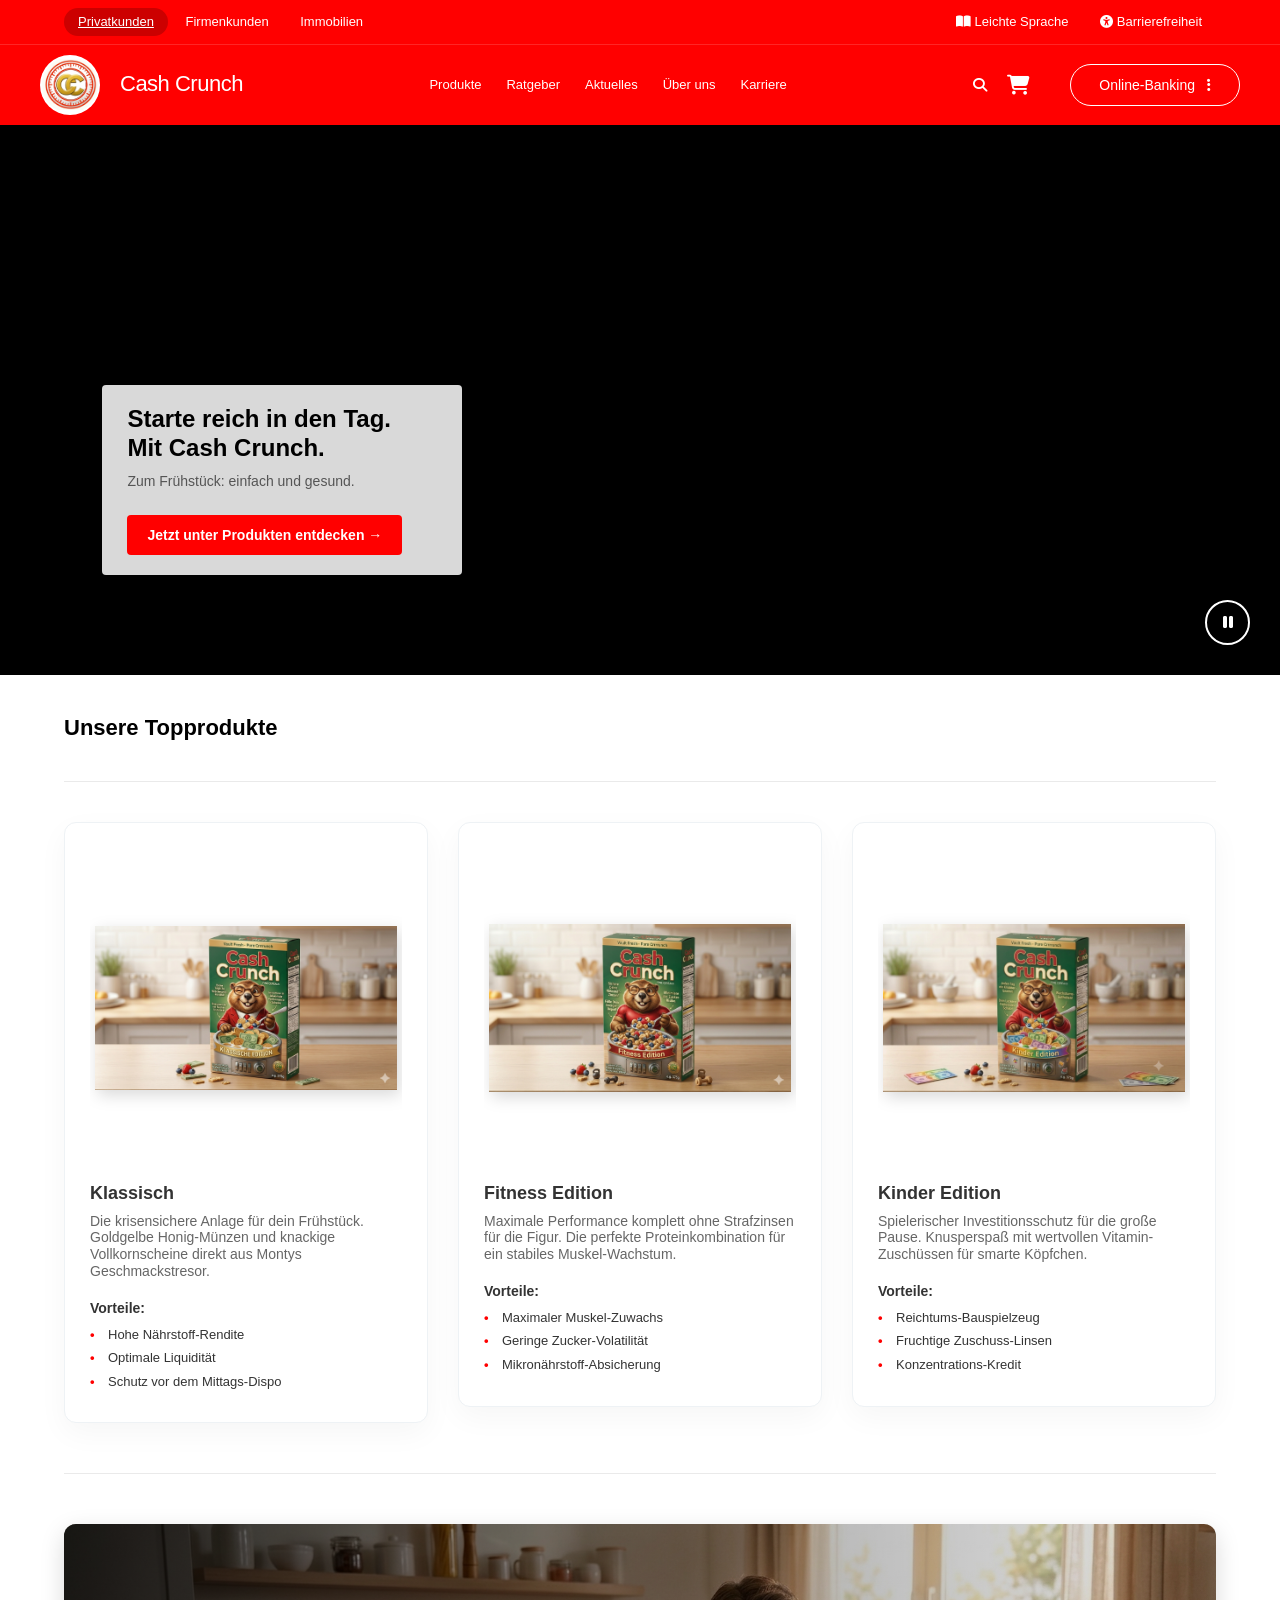
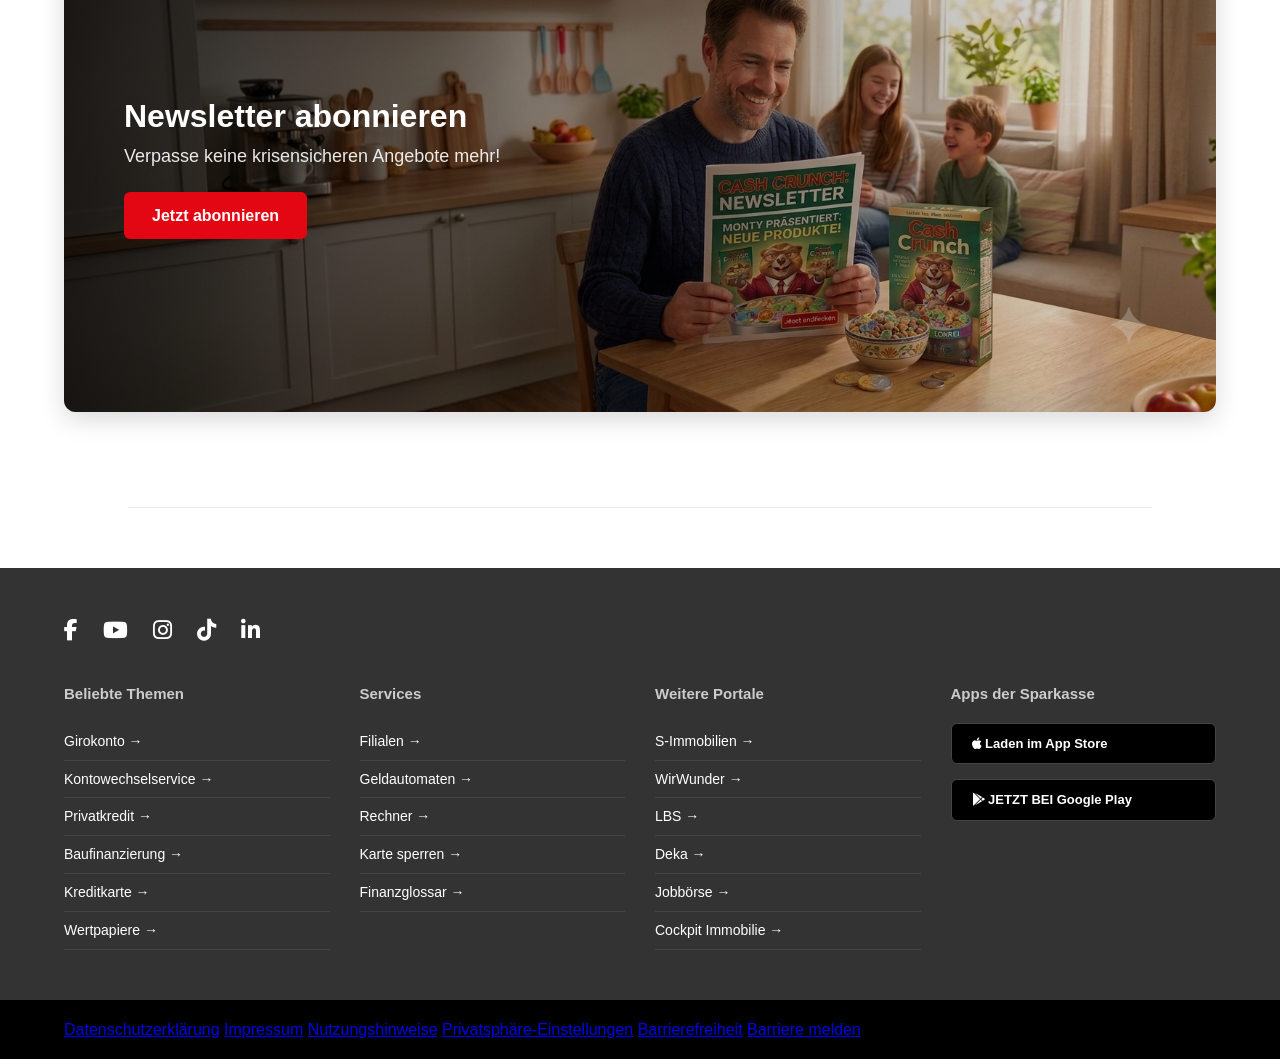
<file: index.html>
<!DOCTYPE html>
<html lang="de">
<head>
    <meta charset="UTF-8">
    <meta name="viewport" content="width=device-width, initial-scale=1.0">
    <title>Sparkasse - Cash Crunch</title>
    <link rel="stylesheet" href="style.css?v=1.2">
    <link rel="stylesheet" href="https://cdnjs.cloudflare.com/ajax/libs/font-awesome/6.4.0/css/all.min.css">
</head>
<body>

    <header class="main-header">
        <div class="header-top">
            <div class="top-left">
                <a href="#" class="active-pill">Privatkunden</a>
                <a href="#">Firmenkunden</a>
                <a href="#">Immobilien</a>
            </div>
            <div class="top-right">
                <a href="#"><i class="fa-solid fa-book-open"></i> Leichte Sprache</a>
                <a href="#"><i class="fa-solid fa-universal-access"></i> Barrierefreiheit</a>
            </div>
        </div>
        
        <div class="header-bottom">
            <a href="index.html" class="logo-wrapper">
                <img src="Bilder/logo.png" alt="Cash Crunch Logo" class="logo-img">
                <span class="brand-name">Cash Crunch</span>
            </a>
        
            <nav class="main-nav">
                <a href="#">Produkte</a>
                <a href="#">Ratgeber</a>
                <a href="#">Aktuelles</a>
                <a href="#">Über uns</a>
                <a href="#">Karriere</a>
            </nav>
            
            <div class="header-actions">
                <button class="search-btn"><i class="fa-solid fa-magnifying-glass"></i></button>
                
                <a href="#" class="cart-btn-header" aria-label="Warenkorb">
                    <i class="fa-solid fa-cart-shopping"></i>
                    <span class="cart-badge" id="cart-badge" style="display: none;">0</span>
                </a>
            
                <button class="banking-btn-rounded">
                    Online-Banking <i class="fa-solid fa-ellipsis-vertical"></i>
                </button>

                <button class="burger-menu-btn" id="burgerMenuBtn" aria-label="Menü öffnen">
                    <span></span>
                    <span></span>
                    <span></span>
                </button>
            </div>
        </div>

        <div class="mobile-menu-overlay" id="mobileMenuOverlay">
            <nav class="mobile-nav-links">
                <a href="#" class="active-pill">Privatkunden</a>
                <a href="#">Firmenkunden</a>
                <a href="#">Immobilien</a>
                
                <hr class="mobile-menu-divider" style="border: none; border-top: 1px solid rgba(255, 255, 255, 0.2); margin: 15px 0; width: 100%;">
                
                <a href="#">Produkte</a>
                <a href="#">Ratgeber</a>
                <a href="#">Aktuelles</a>
                <a href="#">Über uns</a>
                <a href="#">Karriere</a>
                
                <button class="banking-btn-mobile">Online-Banking</button>
            </nav>
        </div>
    </header>

    <section class="video-hero-teaser">
        <video autoplay muted loop playsinline id="hero-video">
            <source src="Bilder/Startseite.mp4" type="video/mp4">
            Ihr Browser unterstützt das Video-Tag nicht.
        </video>

        <div class="hero-card" style="position: relative; z-index: 2;">
            <h1>Starte reich in den Tag. <br>Mit Cash Crunch.</h1>
            <p>Zum Frühstück: einfach und gesund.</p>
            <button class="btn-red" id="hero-btn">Jetzt unter Produkten entdecken &rarr;</button>
        </div>

        <button class="video-control-btn" id="video-toggle-btn" aria-label="Video pausieren">
            <i class="fa-solid fa-pause"></i>
        </button>
    </section>

    <main class="content-container">
        <h2>Unsere Topprodukte</h2>

        <hr class="section-divider2">

        <div class="products-grid">
            <a href="produkt-klassisch.html" class="product-link">
                <div class="product-card">
                    <div class="product-image-placeholder">
                        <img src="Bilder/Verpackung-Klassisch.png" alt="Cash Crunch Klassisch" class="product-grid-img">
                    </div>
                    <h3>Klassisch</h3>
                    <p class="description">
                        Die krisensichere Anlage für dein Frühstück. Goldgelbe Honig-Münzen und knackige Vollkornscheine direkt aus Montys Geschmackstresor.
                    </p>
                    <h4>Vorteile:</h4>
                    <ul>
                        <li>Hohe Nährstoff-Rendite</li>
                        <li>Optimale Liquidität</li>
                        <li>Schutz vor dem Mittags-Dispo</li>
                    </ul>
                </div>
            </a>
        
            <a href="produkt-sport.html" class="product-link">
                <div class="product-card">
                    <div class="product-image-placeholder">
                        <img src="Bilder/Verpackung-Sport.png" alt="Cash Crunch Sport Edition" class="product-grid-img">
                    </div>
                    <h3>Fitness Edition</h3>
                    <p class="description">
                        Maximale Performance komplett ohne Strafzinsen für die Figur. Die perfekte Proteinkombination für ein stabiles Muskel-Wachstum.
                    </p>
                    <h4>Vorteile:</h4>
                    <ul>
                        <li>Maximaler Muskel-Zuwachs</li>
                        <li>Geringe Zucker-Volatilität</li>
                        <li>Mikronährstoff-Absicherung</li>
                    </ul>
                </div>
            </a>
        
            <a href="produkt-kinder.html" class="product-link">
                <div class="product-card">
                    <div class="product-image-placeholder">
                        <img src="Bilder/Verpackung-Kinder.png" alt="Cash Crunch Kinder Edition" class="product-grid-img">
                    </div>
                    <h3>Kinder Edition</h3>
                    <p class="description">
                        Spielerischer Investitionsschutz für die große Pause. Knusperspaß mit wertvollen Vitamin-Zuschüssen für smarte Köpfchen.
                    </p>
                    <h4>Vorteile:</h4>
                    <ul>
                        <li>Reichtums-Bauspielzeug</li>
                        <li>Fruchtige Zuschuss-Linsen</li>
                        <li>Konzentrations-Kredit</li>
                    </ul>
                </div>
            </a>
        </div>

        <hr class="section-divider">

        <section class="newsletter-hero">
            <img src="Bilder/Newsletter.png" alt="Cash Crunch Newsletter" class="newsletter-hero-img">
            
            <div class="newsletter-hero-content">
                <h2>Newsletter abonnieren</h2>
                <p>Verpasse keine krisensicheren Angebote mehr!</p>
                <a href="#" class="btn-subscribe">Jetzt abonnieren</a>
            </div>
        </section>
    </main>

    <hr class="section-divider1">

    <footer class="main-footer">
        <div class="footer-content">
            <div class="social-icons">
                <a href="#"><i class="fa-brands fa-facebook-f"></i></a>
                <a href="#"><i class="fa-brands fa-youtube"></i></a>
                <a href="#"><i class="fa-brands fa-instagram"></i></a>
                <a href="#"><i class="fa-brands fa-tiktok"></i></a>
                <a href="#"><i class="fa-brands fa-linkedin-in"></i></a>
            </div>

            <div class="footer-links-grid">
                <div class="footer-col">
                    <h4>Beliebte Themen</h4>
                    <ul>
                        <li><a href="#">Girokonto &rarr;</a></li>
                        <li><a href="#">Kontowechselservice &rarr;</a></li>
                        <li><a href="#">Privatkredit &rarr;</a></li>
                        <li><a href="#">Baufinanzierung &rarr;</a></li>
                        <li><a href="#">Kreditkarte &rarr;</a></li>
                        <li><a href="#">Wertpapiere &rarr;</a></li>
                    </ul>
                </div>
                <div class="footer-col">
                    <h4>Services</h4>
                    <ul>
                        <li><a href="#">Filialen &rarr;</a></li>
                        <li><a href="#">Geldautomaten &rarr;</a></li>
                        <li><a href="#">Rechner &rarr;</a></li>
                        <li><a href="#">Karte sperren &rarr;</a></li>
                        <li><a href="#">Finanzglossar &rarr;</a></li>
                    </ul>
                </div>
                <div class="footer-col">
                    <h4>Weitere Portale</h4>
                    <ul>
                        <li><a href="#">S-Immobilien &rarr;</a></li>
                        <li><a href="#">WirWunder &rarr;</a></li>
                        <li><a href="#">LBS &rarr;</a></li>
                        <li><a href="#">Deka &rarr;</a></li>
                        <li><a href="#">Jobbörse &rarr;</a></li>
                        <li><a href="#">Cockpit Immobilie &rarr;</a></li>
                    </ul>
                </div>
                <div class="footer-col">
                    <h4>Apps der Sparkasse</h4>
                    <div class="app-buttons">
                        <a href="#" class="app-btn"><i class="fa-brands fa-apple"></i> Laden im App Store</a>
                        <a href="#" class="app-btn"><i class="fa-brands fa-google-play"></i> JETZT BEI Google Play</a>
                    </div>
                </div>
            </div>
        </div>

        <div class="footer-bottom">
            <a href="#">Datenschutzerklärung</a>
            <a href="#">Impressum</a>
            <a href="#">Nutzungshinweise</a>
            <a href="#">Privatsphäre-Einstellungen</a>
            <a href="#">Barrierefreiheit</a>
            <a href="#">Barriere melden</a>
        </div>
    </footer>

    <script src="script.js"></script>
</body>
</html>
</file>
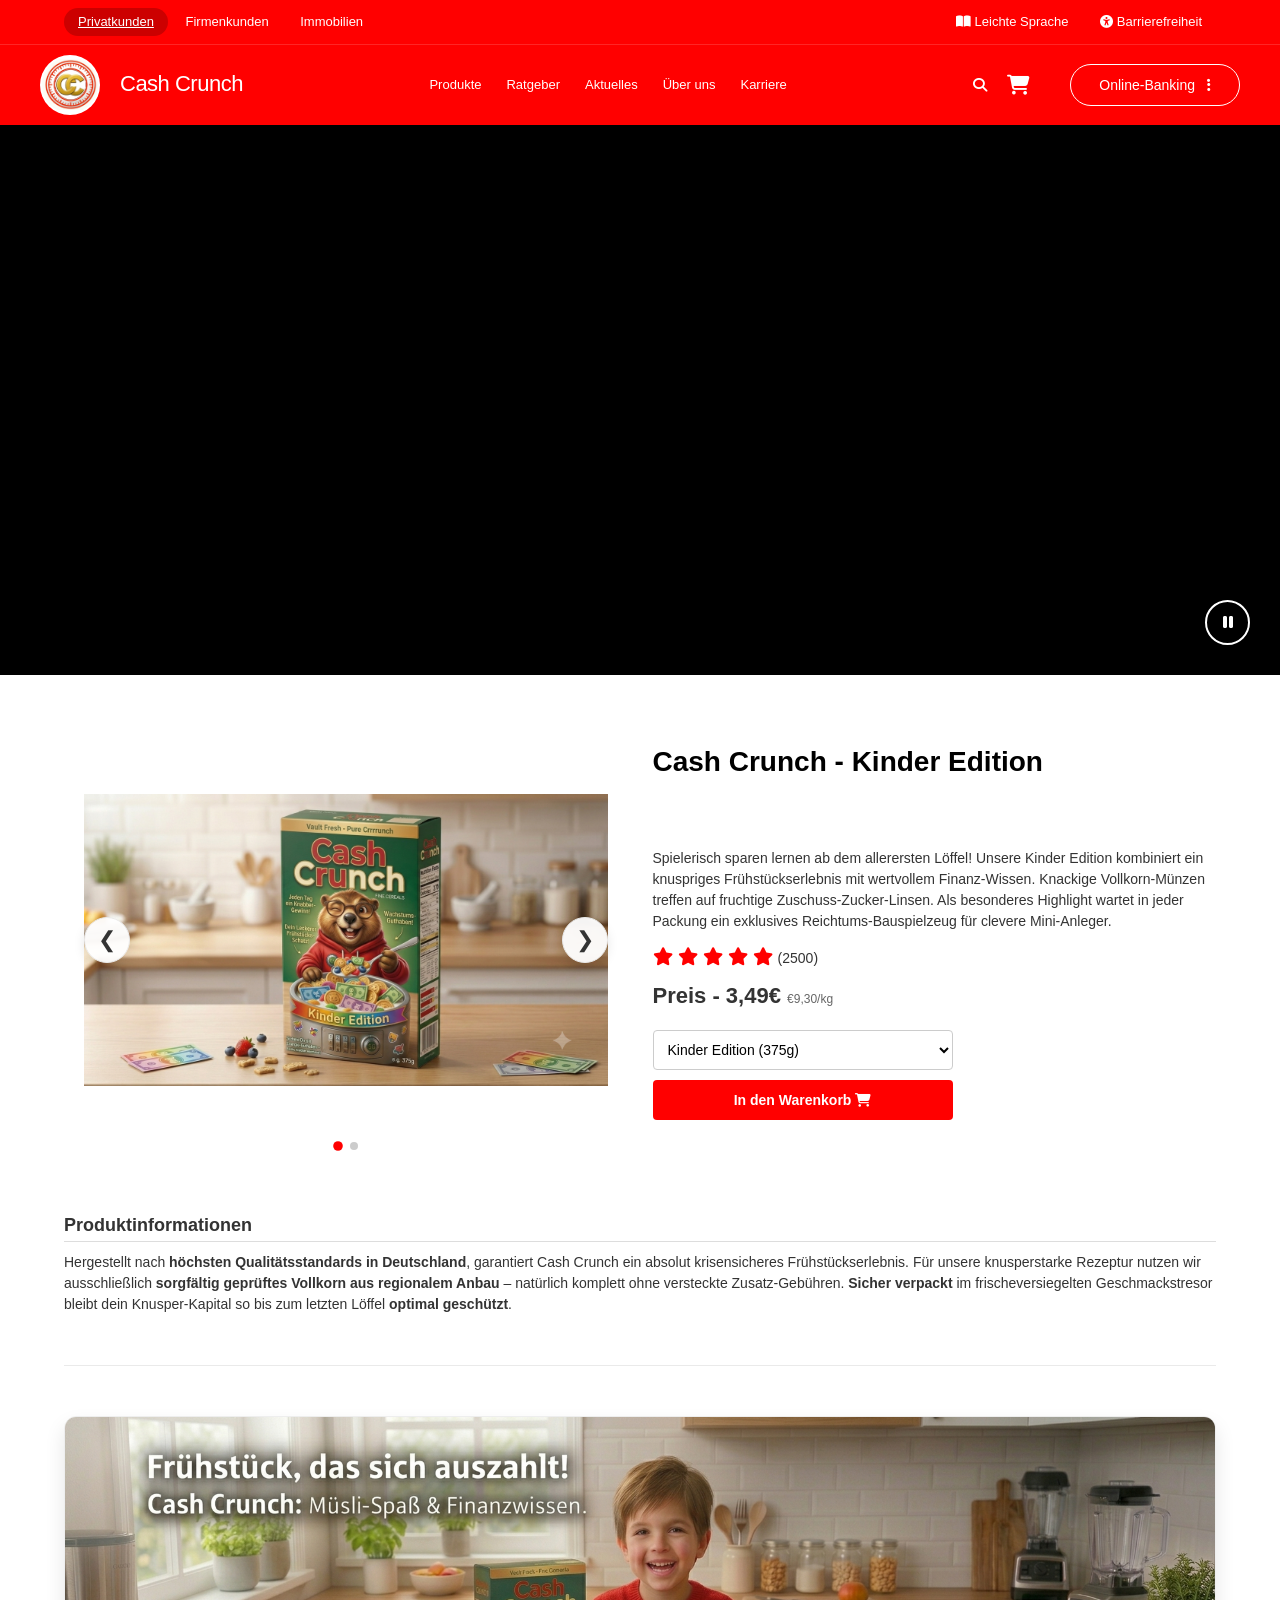
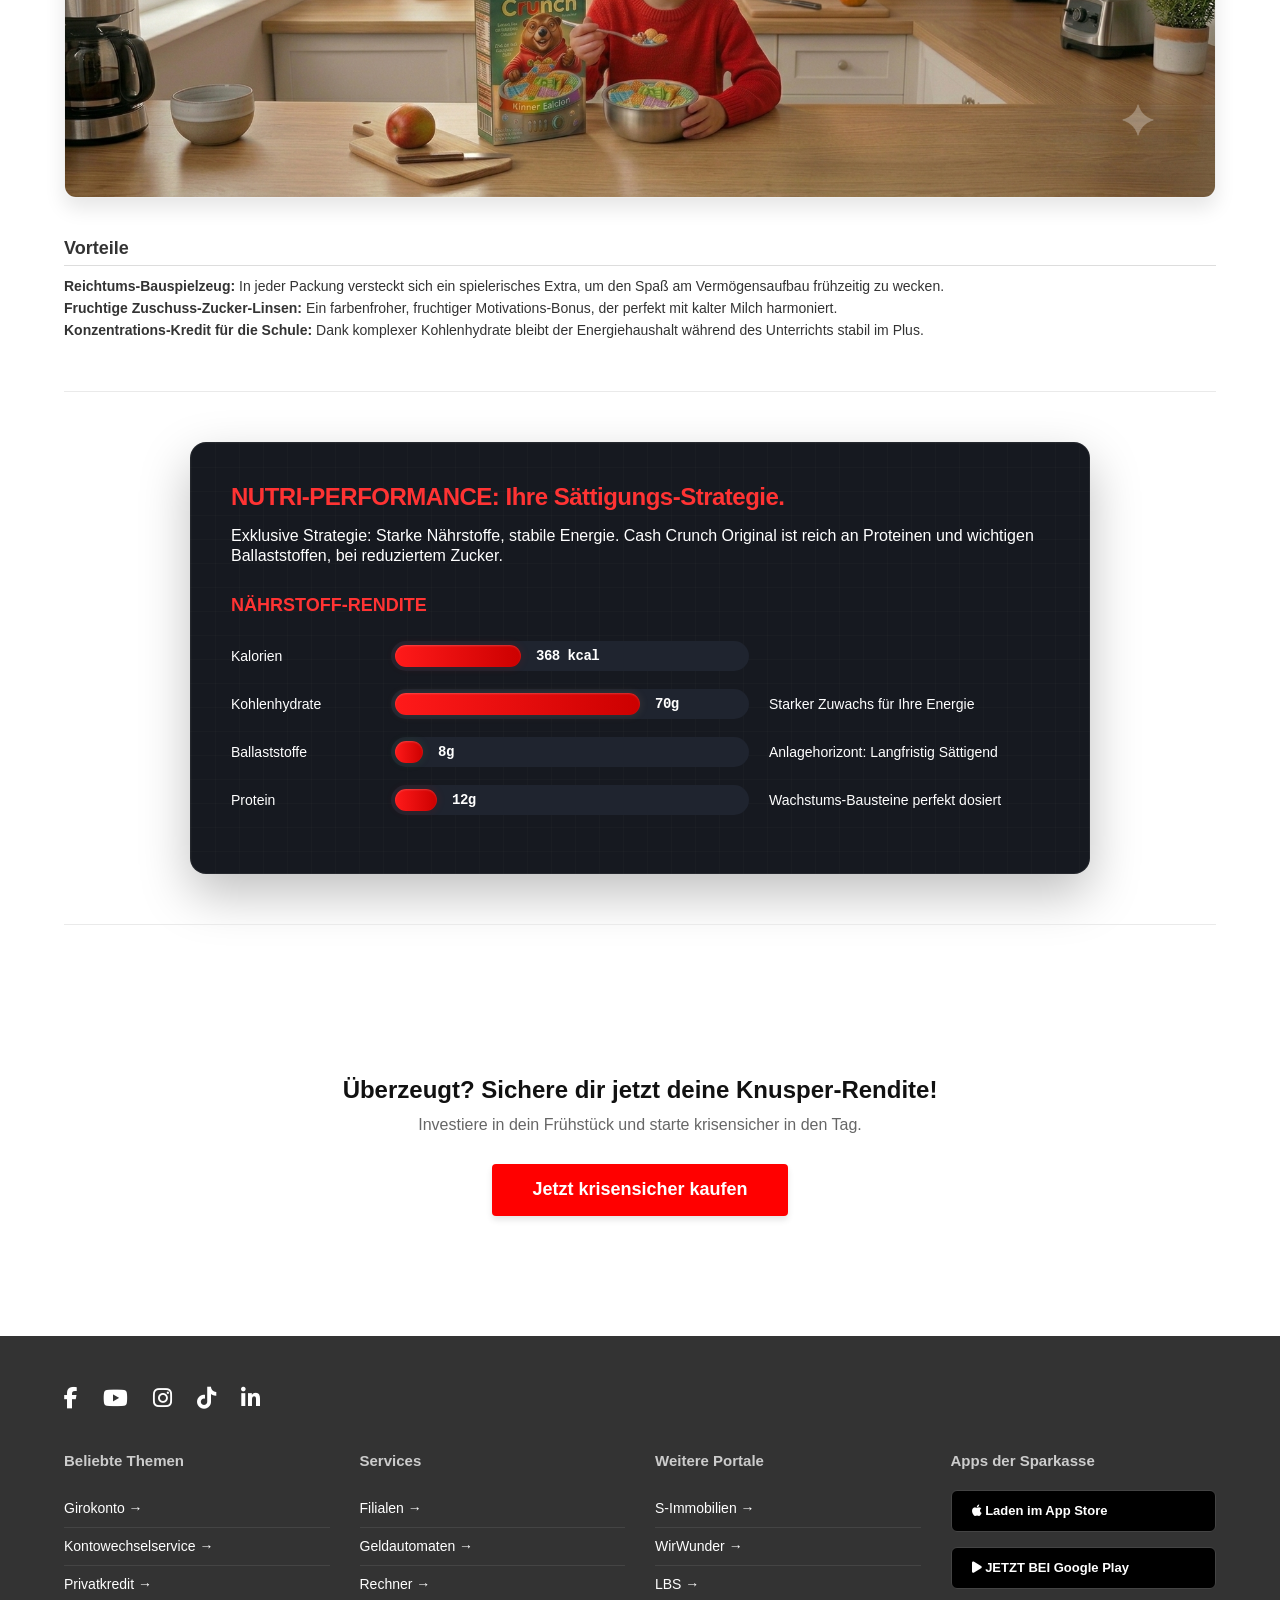
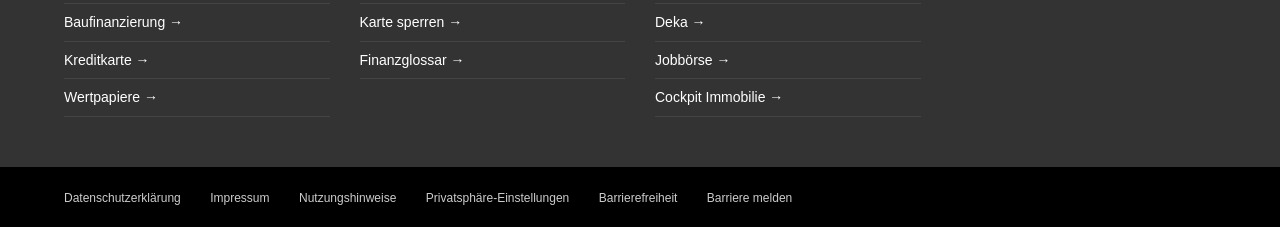
<file: produkt-kinder.html>
<!DOCTYPE html>
<html lang="de">
<head>
    <meta charset="UTF-8">
    <meta name="viewport" content="width=device-width, initial-scale=1.0">
    <title>Cash Crunch - Kinder Edition</title>
    <link class="placeholder" rel="stylesheet" href="style.css?v=1.2">
    <link class="placeholder" rel="stylesheet" href="https://cdnjs.cloudflare.com/ajax/libs/font-awesome/6.4.0/css/all.min.css">
</head>
<body>

    <header class="main-header">
        <div class="header-top">
            <div class="top-left">
                <a href="#" class="active-pill">Privatkunden</a>
                <a href="#">Firmenkunden</a>
                <a href="#">Immobilien</a>
            </div>
            <div class="top-right">
                <a href="#"><i class="fa-solid fa-book-open"></i> Leichte Sprache</a>
                <a href="#"><i class="fa-solid fa-universal-access"></i> Barrierefreiheit</a>
            </div>
        </div>
        
        <div class="header-bottom">
            <a href="index.html" class="logo-wrapper">
                <img src="Bilder/logo.png" alt="Cash Crunch Logo" class="logo-img">
                <span class="brand-name">Cash Crunch</span>
            </a>
        
            <nav class="main-nav">
                <a href="#">Produkte</a>
                <a href="#">Ratgeber</a>
                <a href="#">Aktuelles</a>
                <a href="#">Über uns</a>
                <a href="#">Karriere</a>
            </nav>
            
            <div class="header-actions">
                <button class="search-btn"><i class="fa-solid fa-magnifying-glass"></i></button>
                
                <a href="#" class="cart-btn-header" aria-label="Warenkorb">
                    <i class="fa-solid fa-cart-shopping"></i>
                    <span class="cart-badge" id="cart-badge" style="display: none;">0</span>
                </a>
            
                <button class="banking-btn-rounded">
                    <span>Online-Banking</span> <i class="fa-solid fa-ellipsis-vertical"></i>
                </button>

                <button class="burger-menu-btn" id="burgerMenuBtn" aria-label="Menü öffnen">
                    <span></span>
                    <span></span>
                    <span></span>
                </button>
            </div>
        </div>

        <div class="mobile-menu-overlay" id="mobileMenuOverlay">
            <nav class="mobile-nav-links">
                <a href="#" class="active-pill">Privatkunden</a>
                <a href="#">Firmenkunden</a>
                <a href="#">Immobilien</a>
                
                <hr class="mobile-menu-divider" style="border: none; border-top: 1px solid rgba(255, 255, 255, 0.2); margin: 15px 0; width: 100%;">
                
                <a href="#">Produkte</a>
                <a href="#">Ratgeber</a>
                <a href="#">Aktuelles</a>
                <a href="#">Über uns</a>
                <a href="#">Karriere</a>
                
                <button class="banking-btn-mobile">Online-Banking</button>
            </nav>
        </div>
    </header>

    <section class="video-hero-teaser">
        <video autoplay muted loop playsinline id="hero-video">
            <source src="Bilder/Kinder.mp4" type="video/mp4">
            Ihr Browser unterstützt das Video-Tag nicht.
        </video>
        
        <button class="video-control-btn" id="video-toggle-btn" aria-label="Video pausieren">
            <i class="fa-solid fa-pause"></i>
        </button>
    </section>

    <main class="content-container">
      
        <section class="product-main-info" style="margin-top: 20px;" id="product-selector">
            
            <h1 class="product-main-title">Cash Crunch - Kinder Edition</h1>

            <div class="detail-image-box">
                <button class="carousel-btn prev-btn" aria-label="Vorheriges Bild">&#10094;</button>
                <button class="carousel-btn next-btn" aria-label="Nächstes Bild">&#10095;</button>
                
                <div class="carousel-slides">
                    <img src="Bilder/Verpackung-Kinder.png" class="carousel-slide active" alt="Cash Crunch Produktansicht 1">
                    <img src="Bilder/Gebrauch-Kinder.png" class="carousel-slide" alt="Cash Crunch Nährwerte Ansicht 2">
                </div>
                
                <div class="carousel-dots">
                    <span class="dot active"></span>
                    <span class="dot"></span>
                </div>
            </div>

            <div class="purchase-box">
                <p class="product-description">
                    Spielerisch sparen lernen ab dem allerersten Löffel! Unsere Kinder Edition kombiniert ein knuspriges Frühstückserlebnis mit wertvollem Finanz-Wissen. Knackige Vollkorn-Münzen treffen auf fruchtige Zuschuss-Zucker-Linsen. Als besonderes Highlight wartet in jeder Packung ein exklusives Reichtums-Bauspielzeug für clevere Mini-Anleger.
                </p>
                
                <div class="stars">
                    <i class="fa-solid fa-star"></i>
                    <i class="fa-solid fa-star"></i>
                    <i class="fa-solid fa-star"></i>
                    <i class="fa-solid fa-star"></i>
                    <i class="fa-solid fa-star"></i>
                    <span style="color:#333; font-size:14px;">(2500)</span>
                </div>

                <div class="price">
                    Preis - 3,49€ <span class="price-sub">€9,30/kg</span>
                </div>

                <div class="buy-actions">
                    <select class="dropdown-select" onchange="window.location.href=this.value;">
                        <option value="produkt-klassisch.html">Klassisch (375g)</option>
                        <option value="produkt-sport.html">Fitness Edition (375g)</option>
                        <option value="produkt-kinder.html" selected>Kinder Edition (375g)</option>
                    </select>
                    <button class="btn-red" id="cart-btn">In den Warenkorb <i class="fa-solid fa-cart-shopping"></i></button>
                </div>
            </div>
        </section>

        <section class="info-text-section">
            <h3>Produktinformationen</h3>
            <p>
                Hergestellt nach <strong>höchsten Qualitätsstandards in Deutschland</strong>, garantiert Cash Crunch ein absolut krisensicheres Frühstückserlebnis. Für unsere knusperstarke Rezeptur nutzen wir ausschließlich <strong>sorgfältig geprüftes Vollkorn aus regionalem Anbau</strong> – natürlich komplett ohne versteckte Zusatz-Gebühren. <strong>Sicher verpackt</strong> im frischeversiegelten Geschmackstresor bleibt dein Knusper-Kapital so bis zum letzten Löffel <strong>optimal geschützt</strong>.
            </p>

            <hr class="section-divider-full">

            <img src="Bilder/Werbung-Kinder.png" alt="Kinder Edition Werbung" class="product-middle-image desktop-only-img">

            <img src="Bilder/Werbung-Kinder-mobile.png" alt="Kinder Edition Werbung mobile" class="product-middle-image mobile-only-img">

            <h3>Vorteile</h3>
            <p><strong>Reichtums-Bauspielzeug:</strong> In jeder Packung versteckt sich ein spielerisches Extra, um den Spaß am Vermögensaufbau frühzeitig zu wecken.</p>
            <p><strong>Fruchtige Zuschuss-Zucker-Linsen:</strong> Ein farbenfroher, fruchtiger Motivations-Bonus, der perfekt mit kalter Milch harmoniert.</p>
            <p><strong>Konzentrations-Kredit für die Schule:</strong> Dank komplexer Kohlenhydrate bleibt der Energiehaushalt während des Unterrichts stabil im Plus.</p>
        </section>

        <hr class="section-divider-full">

        <div class="nutri-performance-container">
            <h2>NUTRI-PERFORMANCE: Ihre Sättigungs-Strategie.</h2>
            <p class="intro-text">
                Exklusive Strategie: Starke Nährstoffe, stabile Energie. Cash Crunch Original ist reich an Proteinen und wichtigen Ballaststoffen, bei reduziertem Zucker.
            </p>
        
            <h3>NÄHRSTOFF-RENDITE</h3>
        
            <div class="chart-row">
                <span class="label">Kalorien</span>
                <div class="bar-wrapper">
                    <div class="bar" style="width: 36%; background-color: #d32f2f;"></div>
                    <span class="percent">368 kcal</span>
                </div>
                <span class="horizon"></span>
            </div>
        
            <div class="chart-row">
                <span class="label">Kohlenhydrate</span>
                <div class="bar-wrapper">
                    <div class="bar" style="width: 70%; background-color: #d32f2f;"></div>
                    <span class="percent">70g</span>
                </div>
                <span class="horizon">Starker Zuwachs für Ihre Energie</span>
            </div>
        
            <div class="chart-row">
                <span class="label">Ballaststoffe</span>
                <div class="bar-wrapper">
                    <div class="bar" style="width: 8%; background-color: #c09d57;"></div>
                    <span class="percent">8g</span>
                </div>
                <span class="horizon">Anlagehorizont: Langfristig Sättigend</span>
            </div>
        
            <div class="chart-row">
                <span class="label">Protein</span>
                <div class="bar-wrapper">
                    <div class="bar" style="width: 12%; background-color: #d32f2f;"></div>
                    <span class="percent">12g</span>
                </div>
                <span class="horizon">Wachstums-Bausteine perfekt dosiert</span>
            </div>
        </div>

        <hr class="section-divider-full">

    </main>

    <div class="final-cta-section">
        <h2>Überzeugt? Sichere dir jetzt deine Knusper-Rendite!</h2>
        <p>Investiere in dein Frühstück und starte krisensicher in den Tag.</p>
        <a href="#product-selector" class="cta-buy-button">Jetzt krisensicher kaufen</a>
    </div>

    <footer class="main-footer">
        <div class="footer-content">
            <div class="social-icons">
                <a href="#"><i class="fa-brands fa-facebook-f"></i></a>
                <a href="#"><i class="fa-brands fa-youtube"></i></a>
                <a href="#"><i class="fa-brands fa-instagram"></i></a>
                <a href="#"><i class="fa-brands fa-tiktok"></i></a>
                <a href="#"><i class="fa-brands fa-linkedin-in"></i></a>
            </div>

            <div class="footer-links-grid">
                <div class="footer-col">
                    <h4>Beliebte Themen</h4>
                    <ul>
                        <li><a href="#">Girokonto &rarr;</a></li>
                        <li><a href="#">Kontowechselservice &rarr;</a></li>
                        <li><a href="#">Privatkredit &rarr;</a></li>
                        <li><a href="#">Baufinanzierung &rarr;</a></li>
                        <li><a href="#">Kreditkarte &rarr;</a></li>
                        <li><a href="#">Wertpapiere &rarr;</a></li>
                    </ul>
                </div>

                <div class="footer-col">
                    <h4>Services</h4>
                    <ul>
                        <li><a href="#">Filialen &rarr;</a></li>
                        <li><a href="#">Geldautomaten &rarr;</a></li>
                        <li><a href="#">Rechner &rarr;</a></li>
                        <li><a href="#">Karte sperren &rarr;</a></li>
                        <li><a href="#">Finanzglossar &rarr;</a></li>
                    </ul>
                </div>

                <div class="footer-col">
                    <h4>Weitere Portale</h4>
                    <ul>
                        <li><a href="#">S-Immobilien &rarr;</a></li>
                        <li><a href="#">WirWunder &rarr;</a></li>
                        <li><a href="#">LBS &rarr;</a></li>
                        <li><a href="#">Deka &rarr;</a></li>
                        <li><a href="#">Jobbörse &rarr;</a></li>
                        <li><a href="#">Cockpit Immobilie &rarr;</a></li>
                    </ul>
                </div>

                <div class="footer-col">
                    <h4>Apps der Sparkasse</h4>
                    <div class="app-buttons">
                        <a href="#" class="app-btn">
                            <i class="fa-brands fa-apple"></i>
                            <span>Laden im App Store</span>
                        </a>
                        <a href="#" class="app-btn">
                            <i class="fa-solid fa-play"></i>
                            <span>JETZT BEI Google Play</span>
                        </a>
                    </div>
                </div>
            </div>
        </div>

        <div class="footer-bottom">
            <div class="footer-bottom-links">
                <a href="#">Datenschutzerklärung</a>
                <a href="#">Impressum</a>
                <a href="#">Nutzungshinweise</a>
                <a href="#">Privatsphäre-Einstellungen</a>
                <a href="#">Barrierefreiheit</a>
                <a href="#">Barriere melden</a>
            </div>
        </div>
    </footer>

    <script src="script.js"></script>
</body>
</html>
</file>
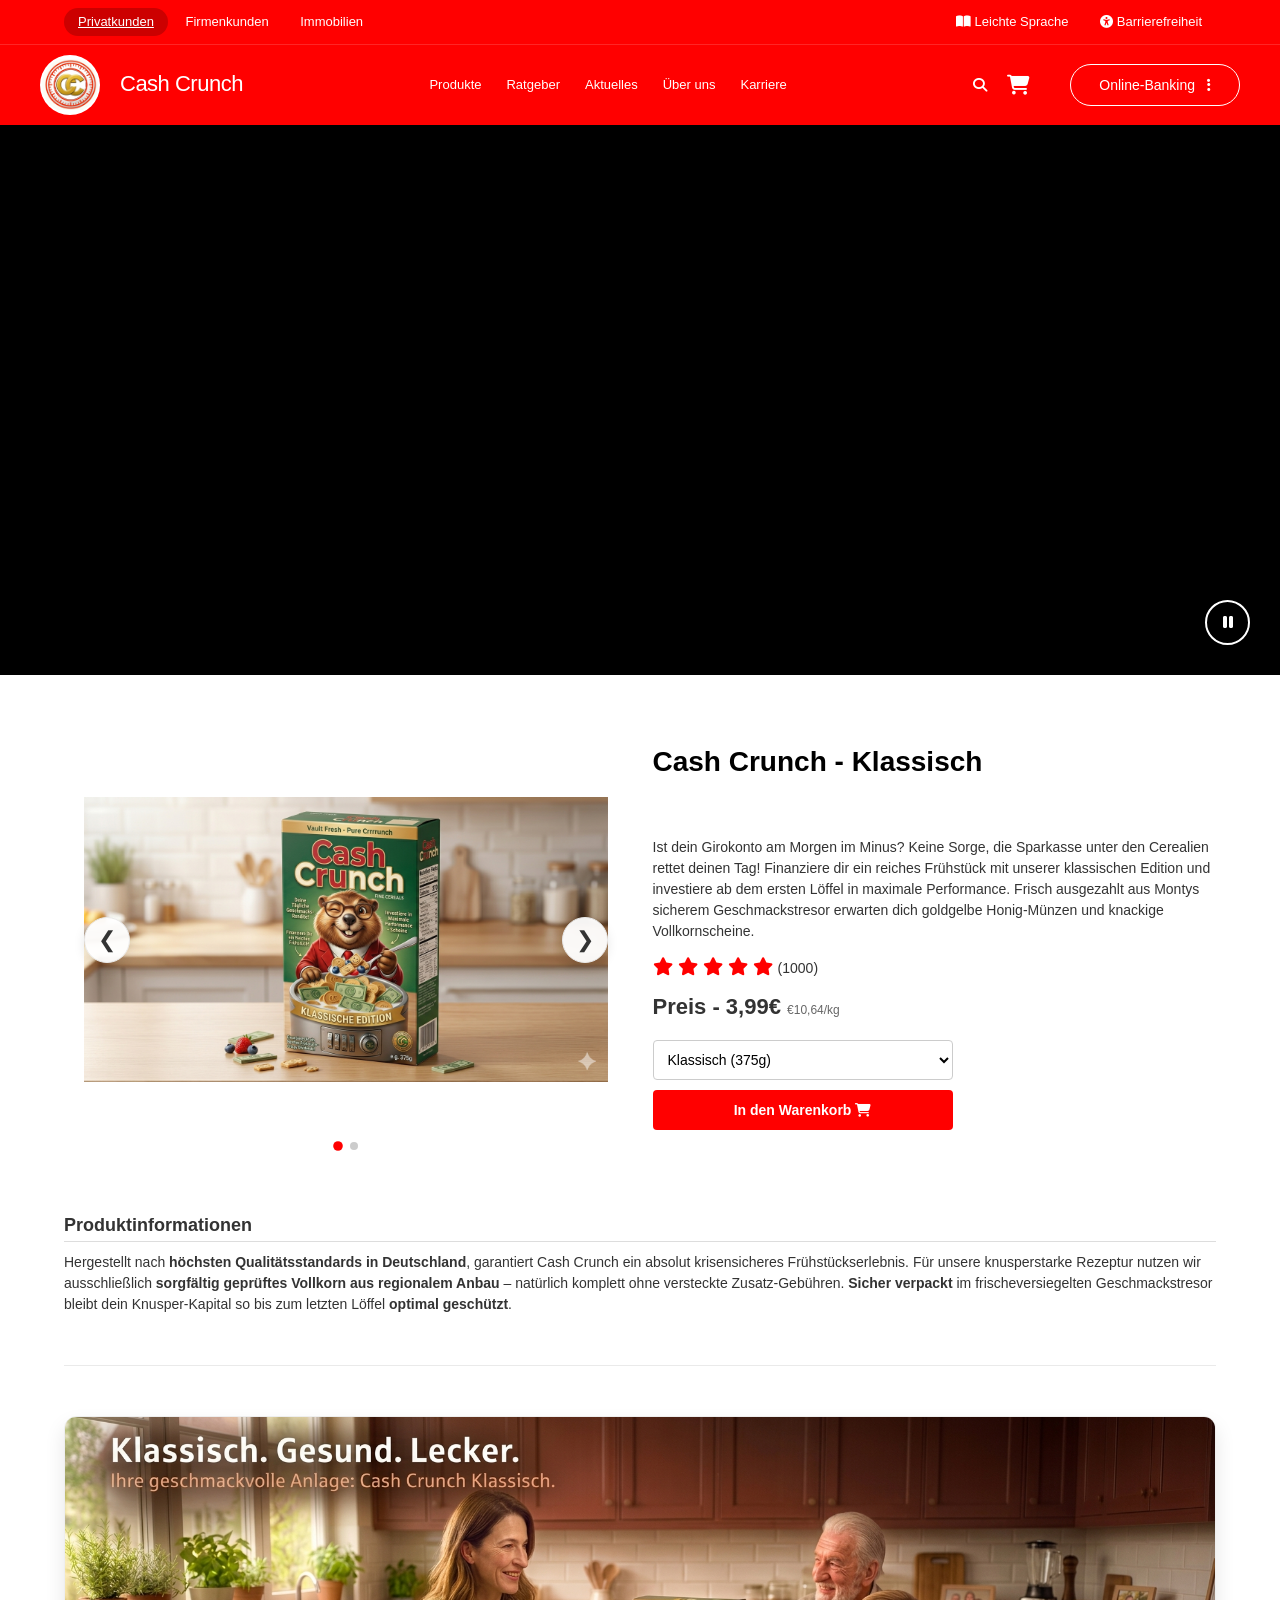
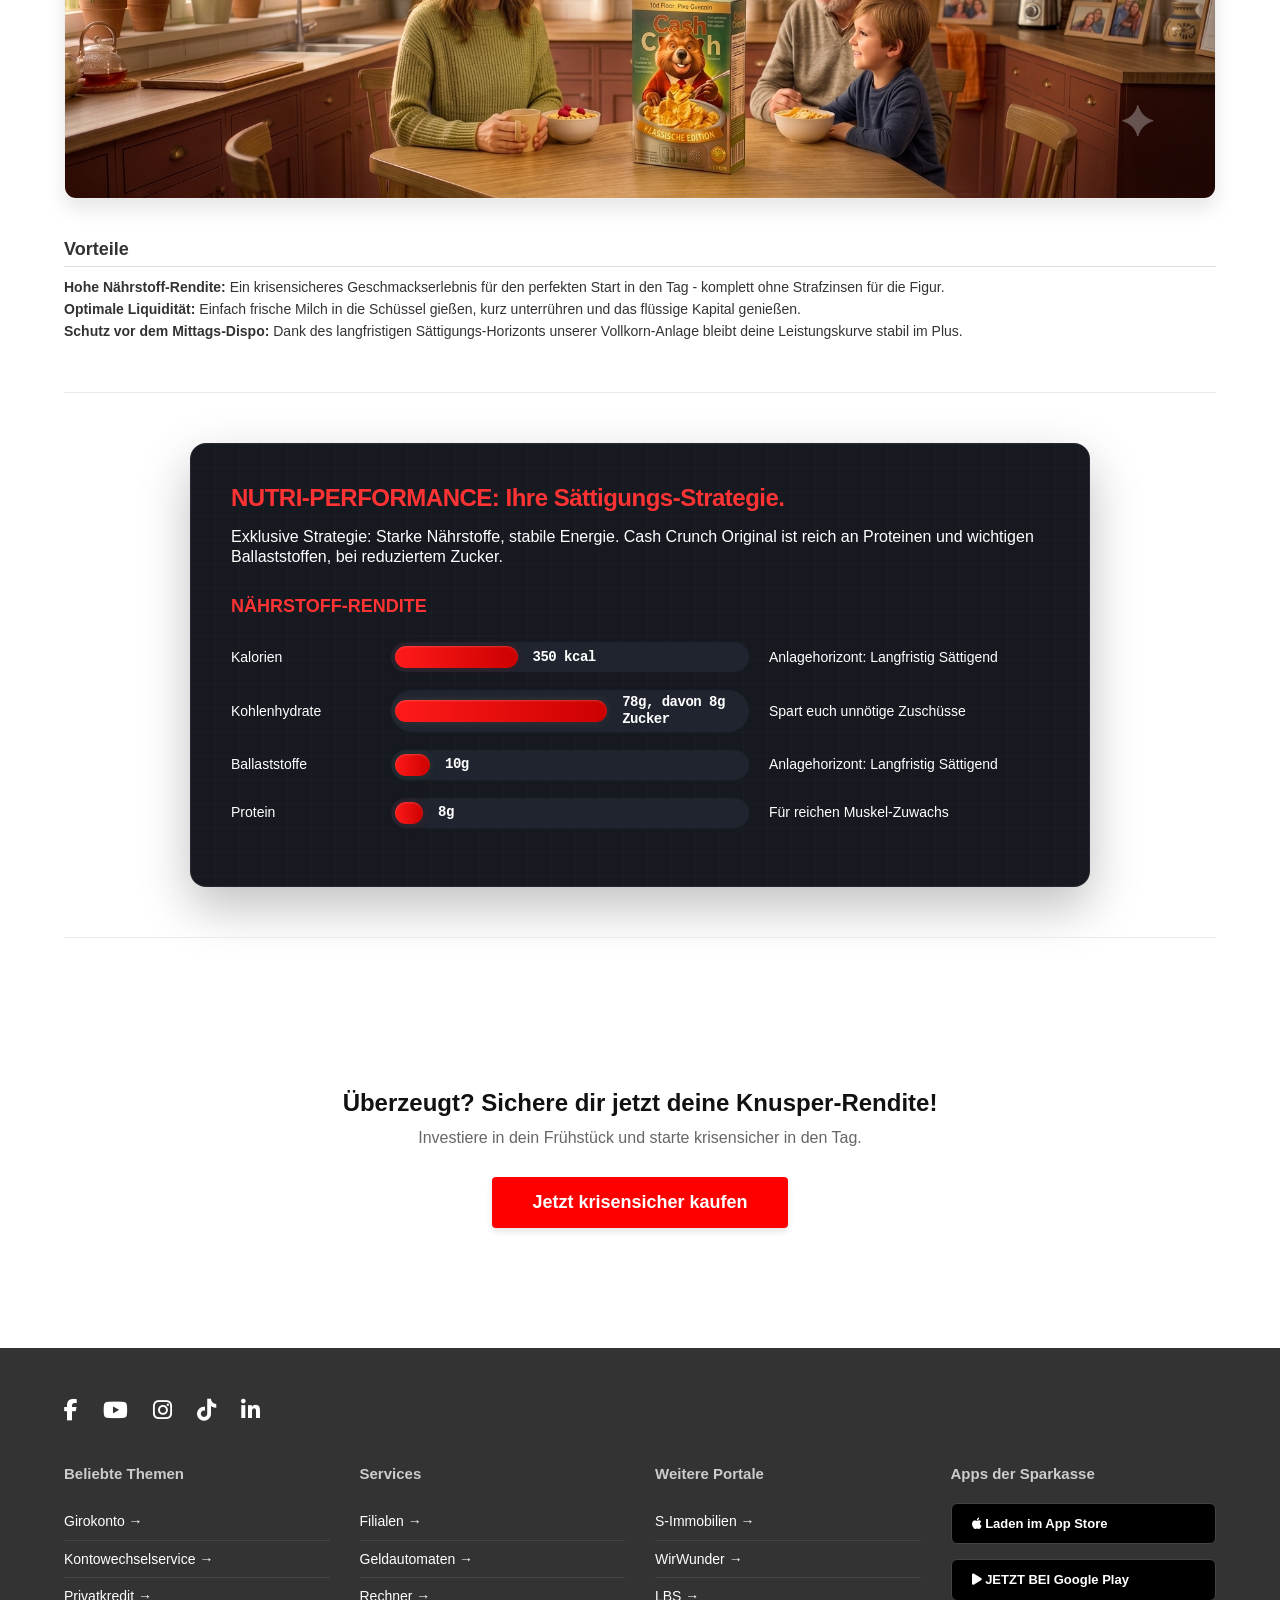
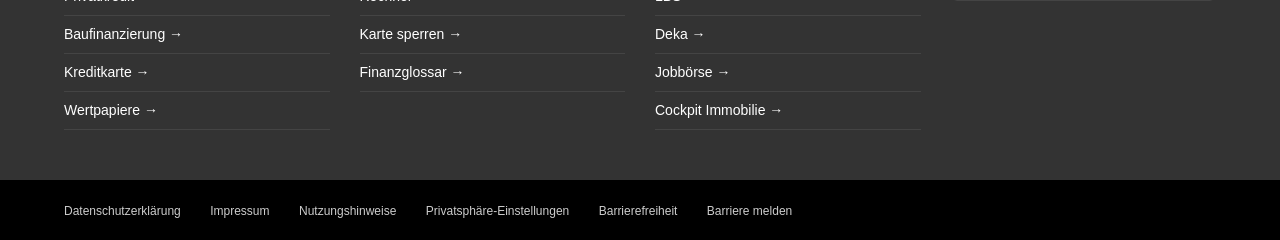
<file: produkt-klassisch.html>
<!DOCTYPE html>
<html lang="de">
<head>
    <meta charset="UTF-8">
    <meta name="viewport" content="width=device-width, initial-scale=1.0">
    <title>Sparkasse - Cash Crunch Klassisch</title>
    <link rel="stylesheet" href="style.css?v=1.4">
    <link rel="stylesheet" href="https://cdnjs.cloudflare.com/ajax/libs/font-awesome/6.4.0/css/all.min.css">
</head>
<body>

    <header class="main-header">
        <div class="header-top">
            <div class="top-left">
                <a href="#" class="active-pill">Privatkunden</a>
                <a href="#">Firmenkunden</a>
                <a href="#">Immobilien</a>
            </div>
            <div class="top-right">
                <a href="#"><i class="fa-solid fa-book-open"></i> Leichte Sprache</a>
                <a href="#"><i class="fa-solid fa-universal-access"></i> Barrierefreiheit</a>
            </div>
        </div>
    
        <div class="header-bottom">
            <a href="index.html" class="logo-wrapper">
                <img src="Bilder/logo.png" alt="Cash Crunch Logo" class="logo-img">
                <span class="brand-name">Cash Crunch</span>
            </a>
    
            <nav class="main-nav">
                <a href="#">Produkte</a>
                <a href="#">Ratgeber</a>
                <a href="#">Aktuelles</a>
                <a href="#">Über uns</a>
                <a href="#">Karriere</a>
            </nav>
    
            <div class="header-actions">
                <button class="search-btn"><i class="fa-solid fa-magnifying-glass"></i></button>
                
                <a href="#" class="cart-btn-header" aria-label="Warenkorb">
                    <i class="fa-solid fa-cart-shopping"></i>
                    <span class="cart-badge" id="cart-badge" style="display: none;">0</span>
                </a>
            
                <button class="banking-btn-rounded">
                    Online-Banking <i class="fa-solid fa-ellipsis-vertical"></i>
                </button>

                <button class="burger-menu-btn" id="burgerMenuBtn" aria-label="Menü öffnen">
                    <span></span>
                    <span></span>
                    <span></span>
                </button>
            </div>
        </div>

        <div class="mobile-menu-overlay" id="mobileMenuOverlay">
            <nav class="mobile-nav-links">
                <a href="#" class="active-pill">Privatkunden</a>
                <a href="#">Firmenkunden</a>
                <a href="#">Immobilien</a>
                
                <hr class="mobile-menu-divider" style="border: none; border-top: 1px solid rgba(255, 255, 255, 0.2); margin: 15px 0; width: 100%;">
                
                <a href="#">Produkte</a>
                <a href="#">Ratgeber</a>
                <a href="#">Aktuelles</a>
                <a href="#">Über uns</a>
                <a href="#">Karriere</a>
                
                <button class="banking-btn-mobile">Online-Banking</button>
            </nav>
        </div>
    </header>

    <section class="video-hero-teaser">
        <video autoplay muted loop playsinline id="hero-video">
            <source src="Bilder/Klassisch.mp4" type="video/mp4">
            Ihr Browser unterstützt das Video-Tag nicht.
        </video>
        
        <button class="video-control-btn" id="video-toggle-btn" aria-label="Video pausieren">
            <i class="fa-solid fa-pause"></i>
        </button>
    </section>

    <main class="content-container">
       
        <section class="product-main-info" style="margin-top: 20px;" id="product-selector">
            
            <h1 class="product-main-title">Cash Crunch - Klassisch</h1>

            <div class="detail-image-box">
                <button class="carousel-btn prev-btn" aria-label="Vorheriges Bild">&#10094;</button>
                <button class="carousel-btn next-btn" aria-label="Nächstes Bild">&#10095;</button>
                
                <div class="carousel-slides">
                    <img src="Bilder/Verpackung-Klassisch.png" class="carousel-slide active" alt="Cash Crunch Produktansicht 1">
                    <img src="Bilder/Gebrauch-Klassisch.png" class="carousel-slide" alt="Cash Crunch Nährwerte Ansicht 2">
                </div>
                
                <div class="carousel-dots">
                    <span class="dot active"></span>
                    <span class="dot"></span>
                </div>
            </div>

            <div class="purchase-box">
                <p class="product-description">
                    Ist dein Girokonto am Morgen im Minus? Keine Sorge, die Sparkasse unter den Cerealien rettet deinen Tag! Finanziere dir ein reiches Frühstück mit unserer klassischen Edition und investiere ab dem ersten Löffel in maximale Performance. Frisch ausgezahlt aus Montys sicherem Geschmackstresor erwarten dich goldgelbe Honig-Münzen und knackige Vollkornscheine.
                </p>
                
                <div class="stars">
                    <i class="fa-solid fa-star"></i>
                    <i class="fa-solid fa-star"></i>
                    <i class="fa-solid fa-star"></i>
                    <i class="fa-solid fa-star"></i>
                    <i class="fa-solid fa-star"></i>
                    <span style="color:#333; font-size:14px;">(1000)</span>
                </div>

                <div class="price">
                    Preis - 3,99€ <span class="price-sub">€10,64/kg</span>
                </div>

                <div class="buy-actions">
                    <select class="dropdown-select" onchange="window.location.href=this.value;">
                        <option value="produkt-klassisch.html" selected>Klassisch (375g)</option>
                        <option value="produkt-sport.html">Fitness Edition (375g)</option>
                        <option value="produkt-kinder.html">Kinder Edition (375g)</option>
                    </select>
                    <button class="btn-red" id="cart-btn">In den Warenkorb <i class="fa-solid fa-cart-shopping"></i></button>
                </div>
            </div>
        </section>

        <section class="info-text-section">
            <h3>Produktinformationen</h3>
            <p>
                Hergestellt nach <strong>höchsten Qualitätsstandards in Deutschland</strong>, garantiert Cash Crunch ein absolut krisensicheres Frühstückserlebnis. Für unsere knusperstarke Rezeptur nutzen wir ausschließlich <strong>sorgfältig geprüftes Vollkorn aus regionalem Anbau</strong> – natürlich komplett ohne versteckte Zusatz-Gebühren. <strong>Sicher verpackt</strong> im frischeversiegelten Geschmackstresor bleibt dein Knusper-Kapital so bis zum letzten Löffel <strong>optimal geschützt</strong>.
            </p>

            <hr class="section-divider-full">

            <img src="Bilder/Werbung-Klassisch.png" alt="Cash Crunch Werbung" class="product-middle-image desktop-only-img">

            <img src="Bilder/Werbung-Klassisch-mobile.png" alt="Cash Crunch Werbung mobile" class="product-middle-image mobile-only-img">

            <h3>Vorteile</h3>
            <p><strong>Hohe Nährstoff-Rendite:</strong> Ein krisensicheres Geschmackserlebnis für den perfekten Start in den Tag - komplett ohne Strafzinsen für die Figur.</p>
            <p><strong>Optimale Liquidität:</strong> Einfach frische Milch in die Schüssel gießen, kurz unterrühren und das flüssige Kapital genießen.</p>
            <p><strong>Schutz vor dem Mittags-Dispo:</strong> Dank des langfristigen Sättigungs-Horizonts unserer Vollkorn-Anlage bleibt deine Leistungskurve stabil im Plus.</p>
        </section>

        <hr class="section-divider-full">

        <div class="nutri-performance-container">
            <h2>NUTRI-PERFORMANCE: Ihre Sättigungs-Strategie.</h2>
            <p class="intro-text">
                Exklusive Strategie: Starke Nährstoffe, stabile Energie. Cash Crunch Original ist reich an Proteinen und wichtigen Ballaststoffen, bei reduziertem Zucker.
            </p>
        
            <h3>NÄHRSTOFF-RENDITE</h3>
        
            <div class="chart-row">
                <span class="label">Kalorien</span>
                <div class="bar-wrapper">
                    <div class="bar" style="width: 35%; background-color: #d32f2f;"></div>
                    <span class="percent">350 kcal</span>
                </div>
                <span class="horizon">Anlagehorizont: Langfristig Sättigend</span>
            </div>
        
            <div class="chart-row">
                <span class="label">Kohlenhydrate</span>
                <div class="bar-wrapper">
                    <div class="bar" style="width: 78%; background-color: #d32f2f;"></div>
                    <span class="percent">78g, davon 8g Zucker</span>
                </div>
                <span class="horizon">Spart euch unnötige Zuschüsse</span>
            </div>
        
            <div class="chart-row">
                <span class="label">Ballaststoffe</span>
                <div class="bar-wrapper">
                    <div class="bar" style="width: 10%; background-color: #c09d57;"></div>
                    <span class="percent">10g</span>
                </div>
                <span class="horizon">Anlagehorizont: Langfristig Sättigend</span>
            </div>
        
            <div class="chart-row">
                <span class="label">Protein</span>
                <div class="bar-wrapper">
                    <div class="bar" style="width: 8%; background-color: #d32f2f;"></div>
                    <span class="percent">8g</span>
                </div>
                <span class="horizon">Für reichen Muskel-Zuwachs</span>
            </div>
        </div>

        <hr class="section-divider-full">
    </main>

    <div class="final-cta-section">
        <h2>Überzeugt? Sichere dir jetzt deine Knusper-Rendite!</h2>
        <p>Investiere in dein Frühstück und starte krisensicher in den Tag.</p>
        <a href="#product-selector" class="cta-buy-button">Jetzt krisensicher kaufen</a>
    </div>

    <footer class="main-footer">
        <div class="footer-content">
            <div class="social-icons">
                <a href="#"><i class="fa-brands fa-facebook-f"></i></a>
                <a href="#"><i class="fa-brands fa-youtube"></i></a>
                <a href="#"><i class="fa-brands fa-instagram"></i></a>
                <a href="#"><i class="fa-brands fa-tiktok"></i></a>
                <a href="#"><i class="fa-brands fa-linkedin-in"></i></a>
            </div>

            <div class="footer-links-grid">
                <div class="footer-col">
                    <h4>Beliebte Themen</h4>
                    <ul>
                        <li><a href="#">Girokonto &rarr;</a></li>
                        <li><a href="#">Kontowechselservice &rarr;</a></li>
                        <li><a href="#">Privatkredit &rarr;</a></li>
                        <li><a href="#">Baufinanzierung &rarr;</a></li>
                        <li><a href="#">Kreditkarte &rarr;</a></li>
                        <li><a href="#">Wertpapiere &rarr;</a></li>
                    </ul>
                </div>

                <div class="footer-col">
                    <h4>Services</h4>
                    <ul>
                        <li><a href="#">Filialen &rarr;</a></li>
                        <li><a href="#">Geldautomaten &rarr;</a></li>
                        <li><a href="#">Rechner &rarr;</a></li>
                        <li><a href="#">Karte sperren &rarr;</a></li>
                        <li><a href="#">Finanzglossar &rarr;</a></li>
                    </ul>
                </div>

                <div class="footer-col">
                    <h4>Weitere Portale</h4>
                    <ul>
                        <li><a href="#">S-Immobilien &rarr;</a></li>
                        <li><a href="#">WirWunder &rarr;</a></li>
                        <li><a href="#">LBS &rarr;</a></li>
                        <li><a href="#">Deka &rarr;</a></li>
                        <li><a href="#">Jobbörse &rarr;</a></li>
                        <li><a href="#">Cockpit Immobilie &rarr;</a></li>
                    </ul>
                </div>

                <div class="footer-col">
                    <h4>Apps der Sparkasse</h4>
                    <div class="app-buttons">
                        <a href="#" class="app-btn">
                            <i class="fa-brands fa-apple"></i>
                            <span>Laden im App Store</span>
                        </a>
                        <a href="#" class="app-btn">
                            <i class="fa-solid fa-play"></i>
                            <span>JETZT BEI Google Play</span>
                        </a>
                    </div>
                </div>
            </div>
        </div>

        <div class="footer-bottom">
            <div class="footer-bottom-links">
                <a href="#">Datenschutzerklärung</a>
                <a href="#">Impressum</a>
                <a href="#">Nutzungshinweise</a>
                <a href="#">Privatsphäre-Einstellungen</a>
                <a href="#">Barrierefreiheit</a>
                <a href="#">Barriere melden</a>
            </div>
        </div>
    </footer>
    <script src="script.js"></script>
</body>
</html>
</file>
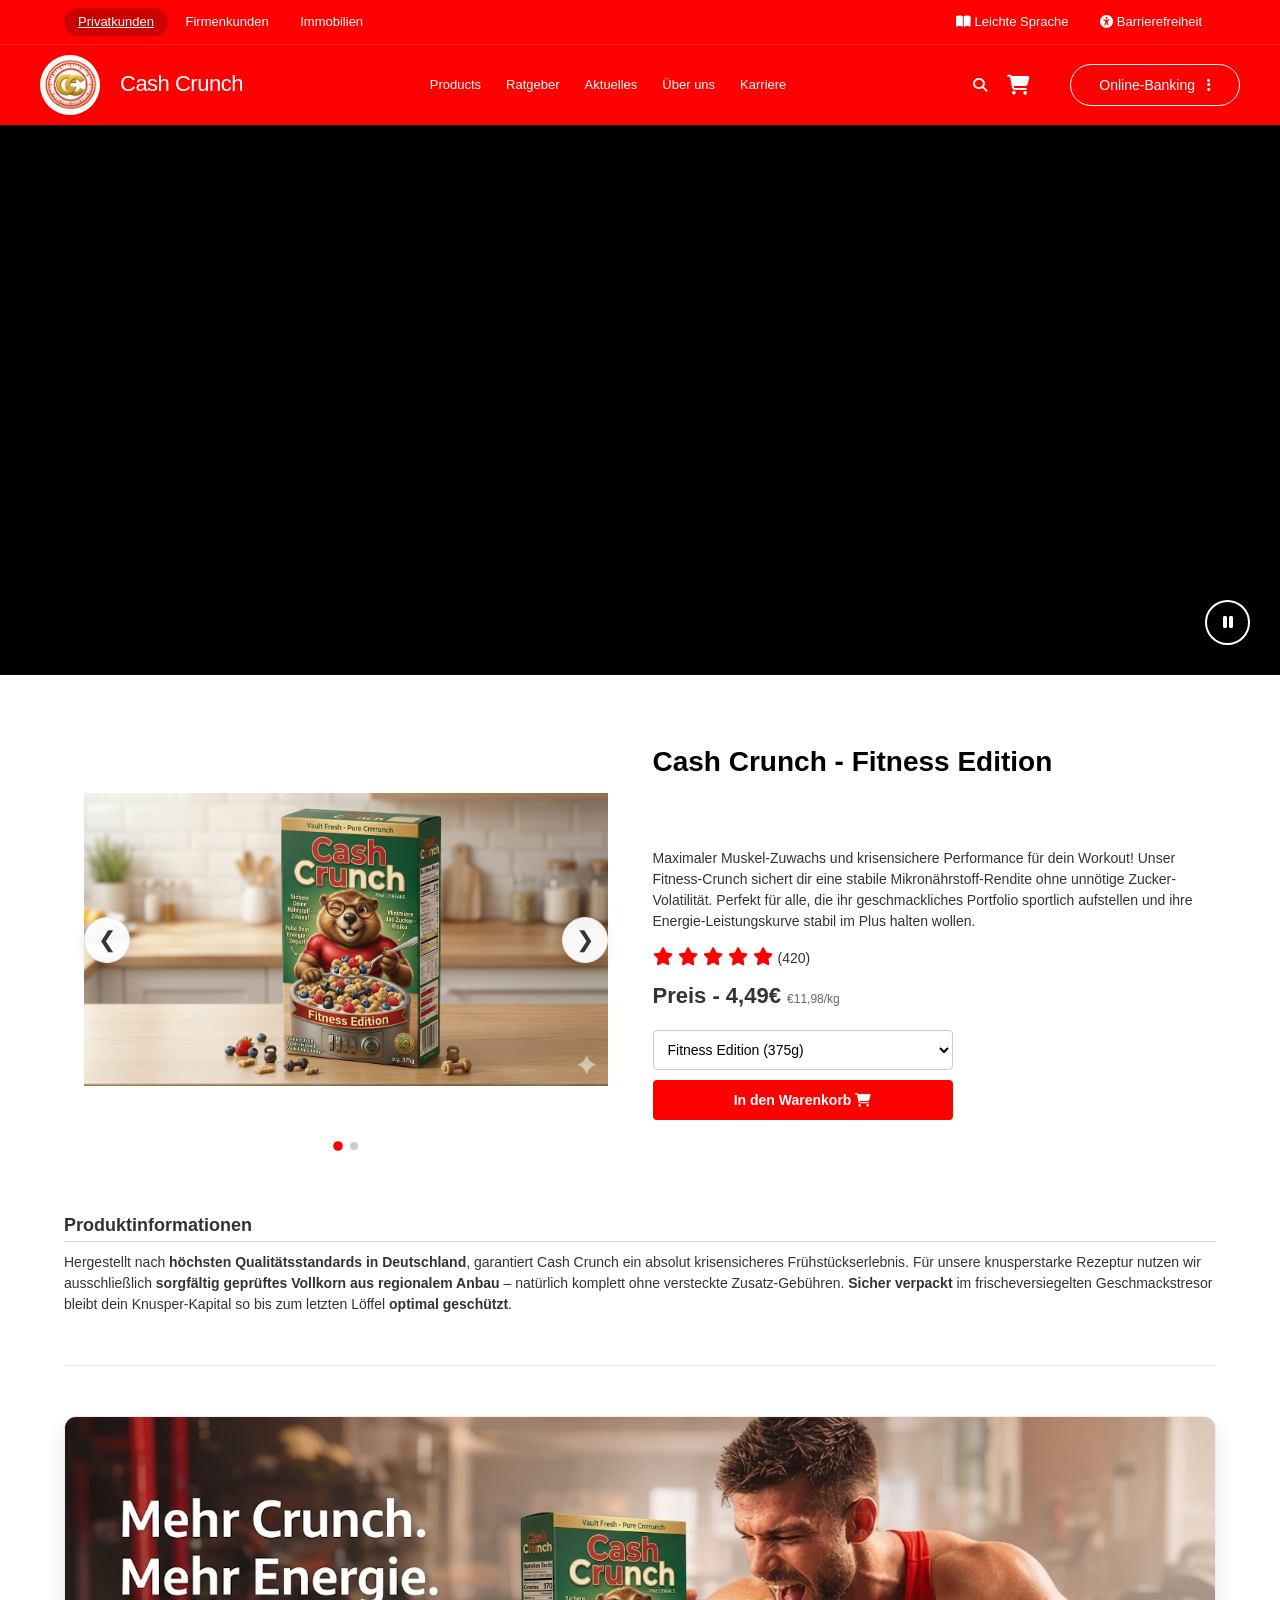
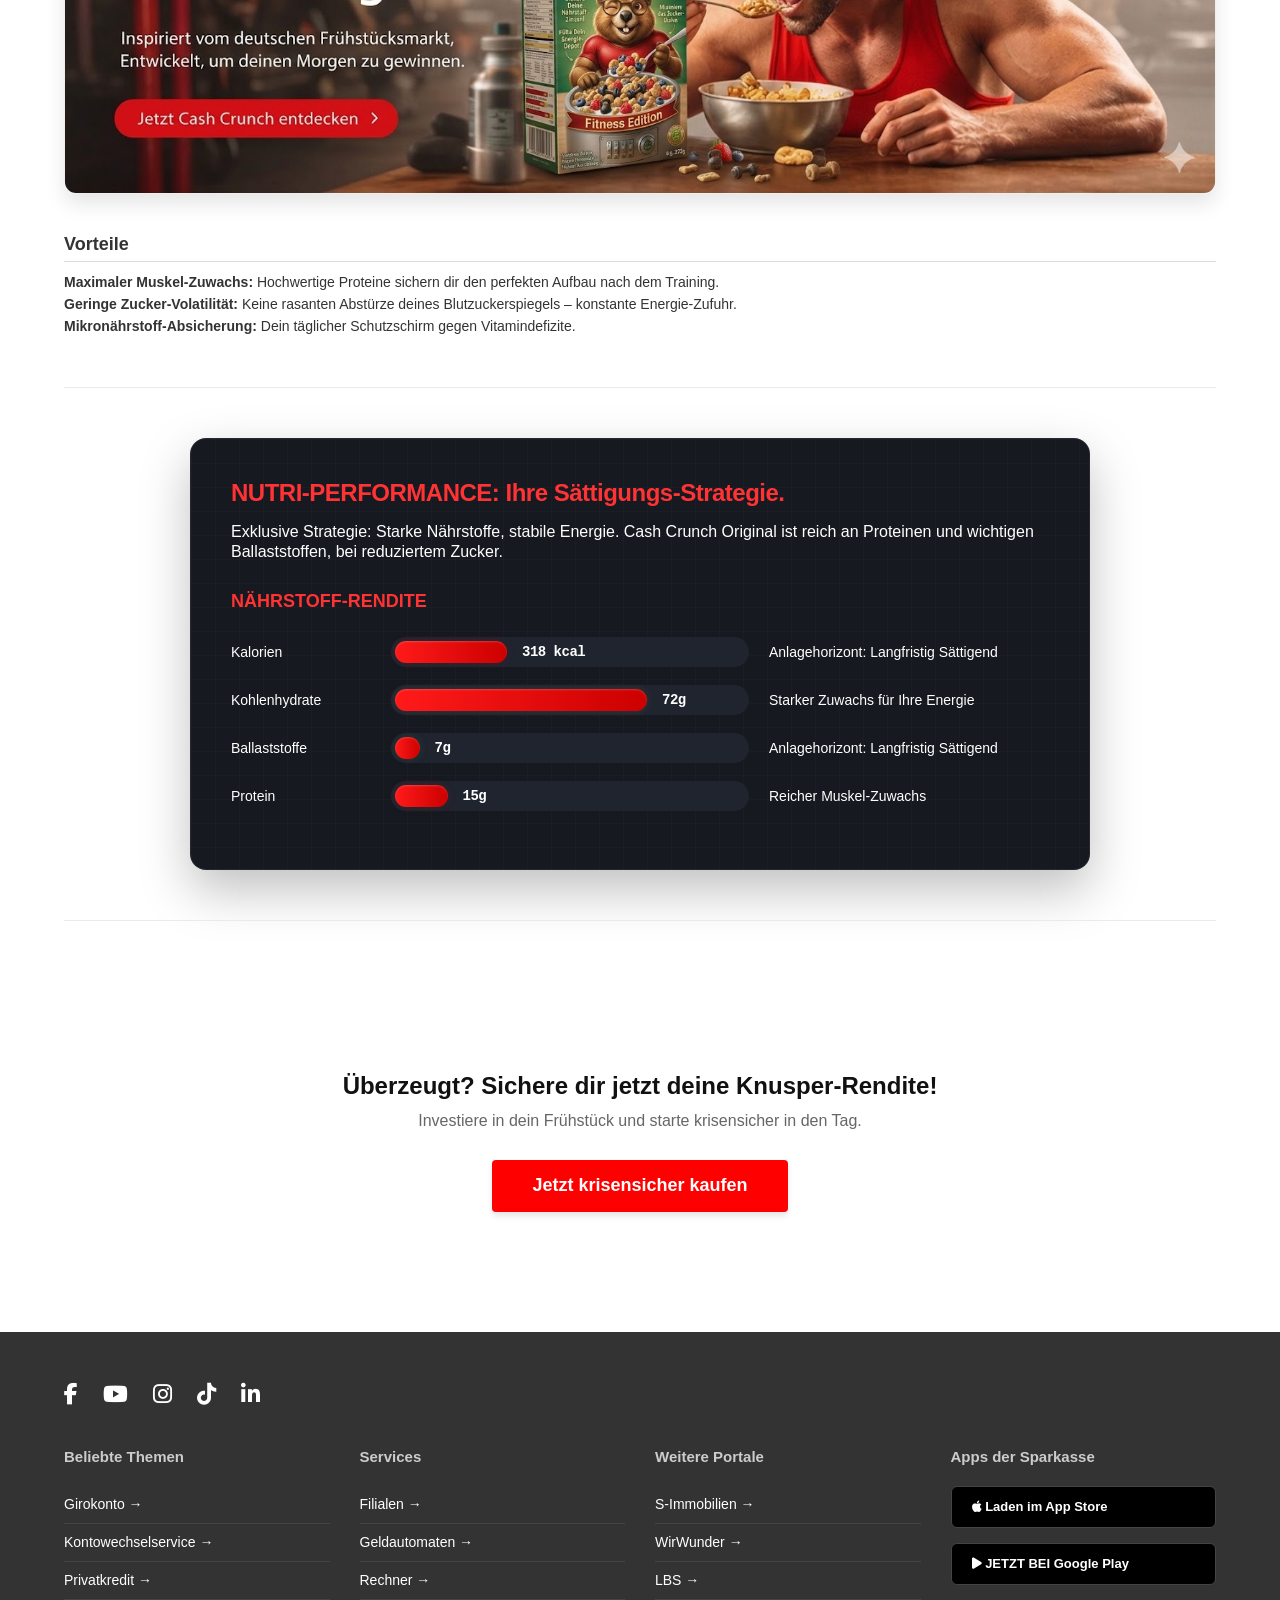
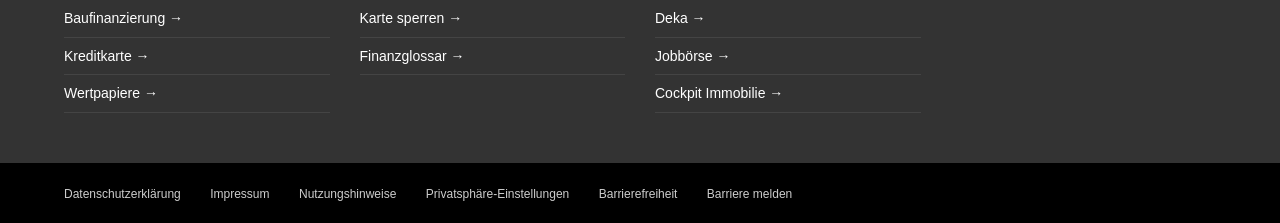
<file: produkt-sport.html>
<!DOCTYPE html>
<html lang="de">
<head>
    <meta charset="UTF-8">
    <meta name="viewport" content="width=device-width, initial-scale=1.0">
    <title>Cash Crunch - Fitness Edition</title>
    <link class="styles" rel="stylesheet" href="style.css?v=1.3">
    <link rel="stylesheet" href="https://cdnjs.cloudflare.com/ajax/libs/font-awesome/6.4.0/css/all.min.css">
</head>
<body>

    <header class="main-header">
        <div class="header-top">
            <div class="top-left">
                <a href="#" class="active-pill">Privatkunden</a>
                <a href="#">Firmenkunden</a>
                <a href="#">Immobilien</a>
            </div>
            <div class="top-right">
                <a href="#"><i class="fa-solid fa-book-open"></i> Leichte Sprache</a>
                <a href="#"><i class="fa-solid fa-universal-access"></i> Barrierefreiheit</a>
            </div>
        </div>
        
        <div class="header-bottom">
            <a href="index.html" class="logo-wrapper">
                <img src="Bilder/logo.png" alt="Cash Crunch Logo" class="logo-img">
                <span class="brand-name">Cash Crunch</span>
            </a>
        
            <nav class="main-nav">
                <a href="#">Products</a>
                <a href="#">Ratgeber</a>
                <a href="#">Aktuelles</a>
                <a href="#">Über uns</a>
                <a href="#">Karriere</a>
            </nav>
            
            <div class="header-actions">
                <button class="search-btn"><i class="fa-solid fa-magnifying-glass"></i></button>
                
                <a href="#" class="cart-btn-header" aria-label="Warenkorb">
                    <i class="fa-solid fa-cart-shopping"></i>
                    <span class="cart-badge" id="cart-badge" style="display: none;">0</span>
                </a>
            
                <button class="banking-btn-rounded">
                    Online-Banking <i class="fa-solid fa-ellipsis-vertical"></i>
                </button>

                <button class="burger-menu-btn" id="burgerMenuBtn" aria-label="Menü öffnen">
                    <span></span>
                    <span></span>
                    <span></span>
                </button>
            </div>
        </div>

        <div class="mobile-menu-overlay" id="mobileMenuOverlay">
            <nav class="mobile-nav-links">
                <a href="#" class="active-pill">Privatkunden</a>
                <a href="#">Firmenkunden</a>
                <a href="#">Immobilien</a>
                
                <hr class="mobile-menu-divider" style="border: none; border-top: 1px solid rgba(255, 255, 255, 0.2); margin: 15px 0; width: 100%;">
                
                <a href="#">Produkte</a>
                <a href="#">Ratgeber</a>
                <a href="#">Aktuelles</a>
                <a href="#">Über uns</a>
                <a href="#">Karriere</a>
                
                <button class="banking-btn-mobile">Online-Banking</button>
            </nav>
        </div>
    </header>

    <section class="video-hero-teaser">
        <video autoplay muted loop playsinline id="hero-video">
            <source src="Bilder/Sport.mp4" type="video/mp4">
            Ihr Browser unterstützt das Video-Tag nicht.
        </video>
        
        <button class="video-control-btn" id="video-toggle-btn" aria-label="Video pausieren">
            <i class="fa-solid fa-pause"></i>
        </button>
    </section>

    <main class="content-container">
      
        <section class="product-main-info" style="margin-top: 20px;" id="product-selector">
            
            <h1 class="product-main-title">Cash Crunch - Fitness Edition</h1>

            <div class="detail-image-box">
                <button class="carousel-btn prev-btn" aria-label="Vorheriges Bild">&#10094;</button>
                <button class="carousel-btn next-btn" aria-label="Nächstes Bild">&#10095;</button>
                
                <div class="carousel-slides">
                    <img src="Bilder/Verpackung-Sport.png" class="carousel-slide active" alt="Cash Crunch Produktansicht 1">
                    <img src="Bilder/Gebrauch-Fitness.png" class="carousel-slide" alt="Cash Crunch Nährwerte Ansicht 2">
                </div>
                
                <div class="carousel-dots">
                    <span class="dot active"></span>
                    <span class="dot"></span>
                </div>
            </div>
            
            <div class="purchase-box">
                <p class="product-description">
                    Maximaler Muskel-Zuwachs und krisensichere Performance für dein Workout! Unser Fitness-Crunch sichert dir eine stabile Mikronährstoff-Rendite ohne unnötige Zucker-Volatilität. Perfekt für alle, die ihr geschmackliches Portfolio sportlich aufstellen und ihre Energie-Leistungskurve stabil im Plus halten wollen.
                </p>
                
                <div class="stars">
                    <i class="fa-solid fa-star"></i>
                    <i class="fa-solid fa-star"></i>
                    <i class="fa-solid fa-star"></i>
                    <i class="fa-solid fa-star"></i>
                    <i class="fa-solid fa-star"></i>
                    <span style="color:#333; font-size:14px;">(420)</span>
                </div>

                <div class="price">
                    Preis - 4,49€ <span class="price-sub">€11,98/kg</span>
                </div>

                <div class="buy-actions">
                    <select class="dropdown-select" onchange="window.location.href=this.value;">
                        <option value="produkt-klassisch.html">Klassisch (375g)</option>
                        <option value="produkt-sport.html" selected>Fitness Edition (375g)</option>
                        <option value="produkt-kinder.html">Kinder Edition (375g)</option>
                    </select>
                    <button class="btn-red" id="cart-btn">In den Warenkorb <i class="fa-solid fa-cart-shopping"></i></button>
                </div>
            </div>
        </section>

        <section class="info-text-section">
            <h3>Produktinformationen</h3>
            <p>
                Hergestellt nach <strong>höchsten Qualitätsstandards in Deutschland</strong>, garantiert Cash Crunch ein absolut krisensicheres Frühstückserlebnis. Für unsere knusperstarke Rezeptur nutzen wir ausschließlich <strong>sorgfältig geprüftes Vollkorn aus regionalem Anbau</strong> – natürlich komplett ohne versteckte Zusatz-Gebühren. <strong>Sicher verpackt</strong> im frischeversiegelten Geschmackstresor bleibt dein Knusper-Kapital so bis zum letzten Löffel <strong>optimal geschützt</strong>.
            </p>

            <hr class="section-divider-full">

            <img src="Bilder/Werbung-Sport.jpg" alt="Fitness Kampagne" class="product-middle-image desktop-only-img">

            <img src="Bilder/Werbung-Sport-mobile.png" alt="Fitness Kampagne mobile" class="product-middle-image mobile-only-img">

            <h3>Vorteile</h3>
            <p><strong>Maximaler Muskel-Zuwachs:</strong> Hochwertige Proteine sichern dir den perfekten Aufbau nach dem Training.</p>
            <p><strong>Geringe Zucker-Volatilität:</strong> Keine rasanten Abstürze deines Blutzuckerspiegels – konstante Energie-Zufuhr.</p>
            <p><strong>Mikronährstoff-Absicherung:</strong> Dein täglicher Schutzschirm gegen Vitamindefizite.</p>
        </section>

        <hr class="section-divider-full">

        <div class="nutri-performance-container">
            <h2>NUTRI-PERFORMANCE: Ihre Sättigungs-Strategie.</h2>
            <p class="intro-text">
                Exklusive Strategie: Starke Nährstoffe, stabile Energie. Cash Crunch Original ist reich an Proteinen und wichtigen Ballaststoffen, bei reduziertem Zucker.
            </p>
        
            <h3>NÄHRSTOFF-RENDITE</h3>
        
            <div class="chart-row">
                <span class="label">Kalorien</span>
                <div class="bar-wrapper">
                    <div class="bar" style="width: 32%; background-color: #d32f2f;"></div>
                    <span class="percent">318 kcal</span>
                </div>
                <span class="horizon">Anlagehorizont: Langfristig Sättigend</span>
            </div>
        
            <div class="chart-row">
                <span class="label">Kohlenhydrate</span>
                <div class="bar-wrapper">
                    <div class="bar" style="width: 72%; background-color: #d32f2f;"></div>
                    <span class="percent">72g</span>
                </div>
                <span class="horizon">Starker Zuwachs für Ihre Energie</span>
            </div>
        
            <div class="chart-row">
                <span class="label">Ballaststoffe</span>
                <div class="bar-wrapper">
                    <div class="bar" style="width: 7%; background-color: #c09d57;"></div>
                    <span class="percent">7g</span>
                </div>
                <span class="horizon">Anlagehorizont: Langfristig Sättigend</span>
            </div>
        
            <div class="chart-row">
                <span class="label">Protein</span>
                <div class="bar-wrapper">
                    <div class="bar" style="width: 15%; background-color: #d32f2f;"></div>
                    <span class="percent">15g</span>
                </div>
                <span class="horizon">Reicher Muskel-Zuwachs</span>
            </div>
        </div>
        
        <hr class="section-divider-full">
    </main>

    <div class="final-cta-section">
        <h2>Überzeugt? Sichere dir jetzt deine Knusper-Rendite!</h2>
        <p>Investiere in dein Frühstück und starte krisensicher in den Tag.</p>
        <a href="#product-selector" class="cta-buy-button">Jetzt krisensicher kaufen</a>
    </div>

    <footer class="main-footer">
        <div class="footer-content">
            <div class="social-icons">
                <a href="#"><i class="fa-brands fa-facebook-f"></i></a>
                <a href="#"><i class="fa-brands fa-youtube"></i></a>
                <a href="#"><i class="fa-brands fa-instagram"></i></a>
                <a href="#"><i class="fa-brands fa-tiktok"></i></a>
                <a href="#"><i class="fa-brands fa-linkedin-in"></i></a>
            </div>

            <div class="footer-links-grid">
                <div class="footer-col">
                    <h4>Beliebte Themen</h4>
                    <ul>
                        <li><a href="#">Girokonto &rarr;</a></li>
                        <li><a href="#">Kontowechselservice &rarr;</a></li>
                        <li><a href="#">Privatkredit &rarr;</a></li>
                        <li><a href="#">Baufinanzierung &rarr;</a></li>
                        <li><a href="#">Kreditkarte &rarr;</a></li>
                        <li><a href="#">Wertpapiere &rarr;</a></li>
                    </ul>
                </div>

                <div class="footer-col">
                    <h4>Services</h4>
                    <ul>
                        <li><a href="#">Filialen &rarr;</a></li>
                        <li><a href="#">Geldautomaten &rarr;</a></li>
                        <li><a href="#">Rechner &rarr;</a></li>
                        <li><a href="#">Karte sperren &rarr;</a></li>
                        <li><a href="#">Finanzglossar &rarr;</a></li>
                    </ul>
                </div>

                <div class="footer-col">
                    <h4>Weitere Portale</h4>
                    <ul>
                        <li><a href="#">S-Immobilien &rarr;</a></li>
                        <li><a href="#">WirWunder &rarr;</a></li>
                        <li><a href="#">LBS &rarr;</a></li>
                        <li><a href="#">Deka &rarr;</a></li>
                        <li><a href="#">Jobbörse &rarr;</a></li>
                        <li><a href="#">Cockpit Immobilie &rarr;</a></li>
                    </ul>
                </div>

                <div class="footer-col">
                    <h4>Apps der Sparkasse</h4>
                    <div class="app-buttons">
                        <a href="#" class="app-btn">
                            <i class="fa-brands fa-apple"></i>
                            <span>Laden im App Store</span>
                        </a>
                        <a href="#" class="app-btn">
                            <i class="fa-solid fa-play"></i>
                            <span>JETZT BEI Google Play</span>
                        </a>
                    </div>
                </div>
            </div>
        </div>

        <div class="footer-bottom">
            <div class="footer-bottom-links">
                <a href="#">Datenschutzerklärung</a>
                <a href="#">Impressum</a>
                <a href="#">Nutzungshinweise</a>
                <a href="#">Privatsphäre-Einstellungen</a>
                <a href="#">Barrierefreiheit</a>
                <a href="#">Barriere melden</a>
            </div>
        </div>
    </footer>

    <script src="script.js"></script>
</body>
</html>
</file>
<file: style.css>
/* ==========================================================================
   1. GLOBALE RESETS & SCHRIFTARTEN (Cash Crunch Look)
   ========================================================================== */

   html {
    scroll-behavior: smooth; 
    width: 100%;
    max-width: 100%;
    overflow-x: hidden; 
}

* {
    margin: 0;
    padding: 0;
    box-sizing: border-box;
    font-family: "Helvetica Neue", Helvetica, Arial, sans-serif;
    -webkit-font-smoothing: antialiased;
}

body {
    background-color: #ffffff;
    color: #333333;
    line-height: 1.2; 
    width: 100%;
    max-width: 100%;
    overflow-x: hidden;
}

h1, h2, h3, h4, h5, h6 {
    line-height: 1.2;
}

/* ==========================================================================
   2. HEADER & NAVIGATION (Absolut unkaputtbar)
   ========================================================================== */
.main-header {
    background-color: #ff0000; 
    color: #ffffff;
    width: 100%;
    display: block;
    position: relative; 
}

/* Oberer Header-Streifen */
.header-top {
    display: flex;
    justify-content: space-between;
    align-items: center;
    padding: 8px 5%;
    border-bottom: 1px solid rgba(255, 255, 255, 0.15);
    font-size: 13px;
}

.header-top a {
    color: #ffffff;
    text-decoration: none;
    padding: 6px 14px;
    display: inline-block;
    font-weight: 410;
}

.header-top a.active-pill {
    background-color: #cc0000; 
    border-radius: 20px; 
    font-weight: 500;
    text-decoration: underline;
}

/* Unterer Header-Bereich */
.header-bottom {
    display: flex !important;
    flex-direction: row !important;
    flex-wrap: nowrap !important;      
    align-items: center !important;
    justify-content: space-between !important;
    padding: 10px 40px; 
    background-color: #ff0000; 
    max-width: 1400px;  
    margin: 0 auto;     
    width: 100%;
}

/* Klickbarer Logo-Text-Verbund */
.logo-wrapper {
    display: flex;
    align-items: center;
    text-decoration: none;
    color: #ffffff;
    gap: 0px; 
    flex-shrink: 0;                     
    transition: transform 0.2s ease;
}

.logo-wrapper:hover {
    transform: scale(1.02);
}

.logo-img {
    height: 60px;
    width: 60px;          
    object-fit: contain;  
    display: block;
    border-radius: 50%;   
    background-color: #ffffff; 
    box-sizing: border-box;
    padding: 2px;         
}

/* Der Markenname */
.brand-name {
    color: #ffffff;
    font-size: 22px;
    font-weight: 500;
    letter-spacing: -0.5px;
    white-space: nowrap;  
    margin-left: 20px !important; 
    padding-left: 0 !important;              
}

/* Hauptnavigation horizontal */
.main-nav {
    display: flex;
    align-items: center; 
    gap: 25px;
    flex-wrap: nowrap;                  
}

.main-nav a {
    color: #ffffff;
    text-decoration: none;
    font-size: 13px;    
    font-weight: 410;
    white-space: nowrap;                
    transition: opacity 0.2s;
}

.main-nav a:hover {
    opacity: 0.8;
}

/* Rechte Aktions-Box */
.header-actions {
    display: flex;
    align-items: center; 
    gap: 20px; 
    flex-shrink: 0;                     
}

.search-btn {
    background: none;
    border: none;
    color: #ffffff;
    font-size: 14px; 
    cursor: pointer;
    display: flex;
    align-items: center;
}

/* Der Online-Banking Button */
.banking-btn-rounded {
    background: transparent; 
    border: 1px solid #ffffff;
    color: #ffffff;
    padding: 12px 28px;      
    border-radius: 50px;     
    cursor: pointer;
    font-size: 14px;         
    font-weight: 410;
    display: flex;
    align-items: center;
    justify-content: center;
    gap: 12px; 
    white-space: nowrap;     
    transition: background-color 0.2s, color 0.2s;
}

.banking-btn-rounded:hover {
    background-color: #ffffff;
    color: #ff0000;
}


.burger-menu-btn {
    display: none;
}


.mobile-menu-overlay {
    display: none;
}

/* ==========================================================================
   3. HERO TEASER & BANNER
   ========================================================================== */
.hero-section {
    background-color: #e6e6e6;
    height: 750px;
    display: flex;
    align-items: center;
    padding-left: 5%;
}

.hero-card {
    background-color: rgba(255, 255, 255, 0.85) !important;
    backdrop-filter: blur(0px); 
    padding: 20px 25px;         
    width: 100%;
    max-width: 360px;           
    box-shadow: 0 4px 15px rgba(0,0,0,0.12);
    border-radius: 4px;
    position: relative;
    z-index: 2;
    margin-left: 8%;            
    margin-bottom: 100px;        
}

.hero-card h1 {
    font-size: 24px;
    color: #000;
    margin-bottom: 10px;
}

.hero-card p {
    font-size: 14px;
    color: #555;
    margin-bottom: 25px;
}

.btn-red {
    background-color: #ff0000;
    color: white;
    border: none;
    padding: 12px 20px;
    font-size: 14px;
    font-weight: bold;
    border-radius: 4px;
    cursor: pointer;
    display: inline-block;
    transition: background 0.2s;
}

.btn-red:hover {
    background-color: #cc0000;
}

.video-hero-teaser {
    width: 100%;
    height: 550px; 
    background-color: #000000;
    position: relative;
    display: flex;
    

    align-items: flex-end;       
    justify-content: flex-start;
    
    overflow: hidden;
    flex-shrink: 0; 
}

.video-hero-teaser video {
    position: absolute;
    top: 0;
    left: 0;
    width: 100%;
    height: 100%;
    object-fit: cover; 
    z-index: 1;
}

/* ==========================================================================
   4. INHALTSBEREICH & PRODUKT-GRID
   ========================================================================== */
.content-container {
    padding: 40px 5%;
    width: 100%;
    max-width: 1400px;
    margin: 0 auto;
}

.content-container h2 {
    font-size: 22px;
    margin-bottom: 30px;
    color: #000;
}

.products-grid {
    display: grid;
    grid-template-columns: repeat(3, 1fr);
    gap: 30px;
    margin-bottom: 50px;
}

a.product-link {
    text-decoration: none;
    color: inherit;
}

a.product-link:hover .product-card {
    transform: translateY(-8px);
    box-shadow: 0 20px 40px rgba(0, 0, 0, 0.08);
    border-color: #ff0000;
}

.product-card {
    background: #ffffff;
    border: 1px solid #eef2f5;
    border-radius: 12px;
    padding: 25px;
    box-shadow: 0 10px 30px rgba(0, 0, 0, 0.04);
    transition: all 0.3s cubic-bezier(0.16, 1, 0.3, 1);
}

.product-card h3 {
    font-size: 18px;
    margin: 15px 0 8px 0;
}

.product-card .description {
    font-size: 14px;
    color: #666;
    margin-bottom: 20px;
}

.product-card h4 {
    font-size: 14px;
    margin-bottom: 10px;
}

.product-card ul {
    list-style-type: none;
}

.product-card ul li {
    font-size: 13px;
    color: #333;
    margin-bottom: 8px;
    position: relative;
    padding-left: 18px;
}

.product-card ul li::before {
    content: "•";
    color: #ff0000; 
    position: absolute;
    left: 0;
    font-weight: bold;
}

/* ==========================================================================
   4. INHALTSBEREICH & PRODUKT-GRID (Größere Bilder ohne grauen Kasten)
   ========================================================================== */
   .product-image-placeholder {
    width: 100%;
    height: auto;                     
    min-height: 320px;                
    background-color: transparent;    
    border: none;                     
    border-radius: 0;
    display: flex;
    align-items: center;
    justify-content: center;
    padding: 5px;                     
    overflow: hidden;
}

.product-grid-img {
    width: 100%;                      
    max-width: 100%;
    height: auto;                     
    max-height: 340px;                
    object-fit: contain; 
    filter: drop-shadow(3px 5px 8px rgba(0,0,0,0.15)); 
    transition: transform 0.2s ease;
}

a.product-link:hover .product-grid-img {
    transform: scale(1.04);
}

/* ==========================================================================
   5. NEWSLETTER HERO BANNER
   ========================================================================== */
.newsletter-hero {
    position: relative;
    width: 100%;
    max-width: 1200px;
    margin: 50px auto;
    border-radius: 12px;
    overflow: hidden;
    box-shadow: 0 8px 24px rgba(0,0,0,0.15);
}

.newsletter-hero-img {
    width: 100%;
    height: auto;
    display: block;
    object-fit: cover;
}

.newsletter-hero-content {
    position: absolute;
    top: 0;
    left: 0;
    width: 100%;
    height: 100%;
    background: linear-gradient(to right, rgba(0, 0, 0, 0.7) 0%, rgba(0, 0, 0, 0.3) 60%, rgba(0, 0, 0, 0.1) 100%);
    display: flex;
    flex-direction: column;
    justify-content: center;
    align-items: flex-start;
    padding: 60px;
    box-sizing: border-box;
    color: #ffffff;
}

.newsletter-hero-content h2 {
    font-size: 32px;
    font-weight: 700;
    margin: 0 0 10px 0;
    color: #ffffff;
}

.newsletter-hero-content p {
    font-size: 18px;
    margin: 0 0 25px 0;
    color: rgba(255, 255, 255, 0.9);
}

.btn-subscribe {
    display: inline-block;
    background-color: #e30613; 
    color: #ffffff;
    text-decoration: none;
    padding: 14px 28px;
    font-weight: 600;
    border-radius: 6px;
    transition: background 0.2s ease-in-out, transform 0.1s ease;
}

.btn-subscribe:hover {
    background-color: #b5050f;
    transform: translateY(-2px);
}

/* ==========================================================================
   6. DETAILSEITE STYLING & UNIFORMER ZEILENABSTAND
   ========================================================================== */
   .detail-container {
    padding: 40px 5%;
    display: flex;
    flex-direction: column;
    gap: 40px;
    width: 100%;
    max-width: 1400px;
    margin: 0 auto;
}

.back-link {
    color: #ff0000;
    text-decoration: none;
    font-weight: bold;
    display: inline-block;
    margin-bottom: 10px;
}


.product-main-info {
    display: grid !important;
    grid-template-columns: 1fr 1fr !important;
    grid-template-areas: 
        "image title"
        "image purchase" !important;
    gap: 25px !important;       
    align-items: start !important;
    margin-top: 0px !important; 
    margin-bottom: 50px !important; 
    width: 100% !important;
}


.product-main-title {
    grid-area: title;
    font-size: 28px;
    font-weight: bold;
    color: #000;
    margin-top: 30px;         
    margin-bottom: 0px;       
    line-height: 1.2;
}


.detail-image-box {
    grid-area: image;
    position: relative; 
    background: transparent !important; 
    height: 450px; 
    display: flex;
    justify-content: center;
    align-items: center;
    border-radius: 0;                   
    border: none !important;            
    box-shadow: none !important;        
    padding: 20px;
    overflow: hidden;
}


.purchase-box {
    grid-area: purchase;
    display: flex;
    flex-direction: column;
}

.carousel-slides {
    width: 100%;
    height: 100%;
    display: flex;
    justify-content: center;
    align-items: center;
}

.detail-image-box img.carousel-slide {
    display: none; 
    max-width: 100%;
    max-height: 100%;
    width: auto;
    height: auto;
    object-fit: contain; 
    margin: 0 auto;
}

.detail-image-box img.carousel-slide.active {
    display: block; 
}

.carousel-btn {
    position: absolute;
    top: 50%;
    transform: translateY(-50%);
    background: rgba(255, 255, 255, 0.95);
    border: 1px solid #eaeaea;
    color: #333333;
    font-size: 22px;
    width: 46px;
    height: 46px;
    cursor: pointer;
    border-radius: 50%;
    display: flex;
    align-items: center;
    justify-content: center;
    z-index: 10; 
    transition: all 0.2s cubic-bezier(0.16, 1, 0.3, 1);
    box-shadow: 0 4px 12px rgba(0,0,0,0.1);
}

.carousel-btn:hover {
    background-color: #ff0000; 
    color: #ffffff;
    border-color: #ff0000;
    transform: translateY(-50%) scale(1.05);
}

.prev-btn { left: 20px; }
.next-btn { right: 20px; }

.carousel-dots {
    position: absolute;
    bottom: 15px;
    left: 50%;
    transform: translateX(-50%);
    display: flex;
    gap: 8px;
    z-index: 10;
}

.dot {
    width: 8px;
    height: 8px;
    background-color: #cccccc;
    border-radius: 50%;
    cursor: pointer;
    transition: all 0.2s ease;
}

.dot:hover {
    background-color: #999999;
}

.dot.active {
    background-color: #ff0000;
    transform: scale(1.2);
}


.purchase-box .stars { color: #ff0000; font-size: 18px; margin-bottom: 15px; }
.purchase-box .price { font-size: 22px; font-weight: bold; margin-bottom: 20px; }
.purchase-box .price-sub { font-size: 12px; color: #666; font-weight: normal; }

.buy-actions {
    display: flex;
    flex-direction: column;
    gap: 10px;
    width: 100%;
    max-width: 300px;
}

.dropdown-select {
    padding: 10px;
    border: 1px solid #ccc;
    background-color: #fff;
    border-radius: 4px;
    font-size: 14px;
    width: 100%;
}

.info-text-section h3 { 
    font-size: 18px; 
    margin: 25px 0 10px 0; 
    border-bottom: 1px solid #ddd; 
    padding-bottom: 5px; 
}

.info-text-section p {
    font-size: 14px;
    line-height: 1.5 !important;     
    color: #333; 
    margin-bottom: 1px !important;   
}

.info-text-section p:last-child {
    margin-bottom: 0 !important;
}

.purchase-box p,
.info-text-section p { 
    font-size: 14px; 
    line-height: 1.5;      
    color: #333; 
    margin-bottom: 15px;
}

.product-middle-image {
    display: block;
    margin: 40px auto;
    width: 100%;          
    max-width: 1200px;    
    height: auto;
    border-radius: 12px;
    box-shadow: 0 10px 20px rgba(0,0,0,0.1);
    border: 1px solid #eee;
}

.graphic-section {
    width: 100%;
    margin-top: 30px;
}

.graphic-image-container {
    width: 100%;
    background-color: transparent; 
    padding: 0;                    
    text-align: center;
}

.graphic-image-container img {
    width: 100%;                   
    max-width: 1200px;             
    height: auto;
    display: block;
    margin: 0 auto;
    border-radius: 8px;            
}

/* ==========================================================================
   6b. NUTRI-PERFORMANCE
   ========================================================================== */
.nutri-performance-container {
    background-color: #161920; 
    background-image: 
        linear-gradient(rgba(255, 255, 255, 0.015) 1px, transparent 1px),
        linear-gradient(90deg, rgba(255, 255, 255, 0.015) 1px, transparent 1px);
    background-size: 24px 24px; 
    padding: 40px;
    border: 1px solid rgba(255, 255, 255, 0.06); 
    border-radius: 16px;
    max-width: 900px;
    margin: 40px auto;
    box-shadow: 0 20px 50px rgba(0, 0, 0, 0.25);
    width: 100%;
}

.nutri-performance-container h2 { 
    color: #ff3333; 
    font-size: 24px; 
    margin-bottom: 15px; 
    letter-spacing: -0.5px;
}

.nutri-performance-container h3 { 
    font-size: 18px; 
    margin-bottom: 25px; 
    color: #ff3333; 
}

.nutri-performance-container p { 
    color: #ffffff !important; 
    margin-bottom: 30px !important; 
}

.chart-row { 
    display: grid; 
    grid-template-columns: 140px 1fr 280px; 
    align-items: center; 
    margin-bottom: 18px; 
    gap: 20px; 
    color: #ffffff; 
    font-size: 14px;
    width: 100%;
}

.bar-wrapper { 
    display: flex; 
    align-items: center; 
    gap: 15px; 
    background-color: #1f242f; 
    border-radius: 30px;
    padding: 4px;
    width: 100%;
}

.bar { 
    height: 22px; 
    border-radius: 30px; 
    background: linear-gradient(90deg, #ff1a1a, #cc0000); 
    box-shadow: inset 0 1px 2px rgba(255, 255, 255, 0.2), 0 0 10px rgba(255, 0, 0, 0.15);
}

.chart-row:nth-child(5) .bar { 
    background: linear-gradient(90deg, #ff1a1a, #cc0000); 
    box-shadow: inset 0 1px 2px rgba(255, 255, 255, 0.2), 0 0 10px rgba(212, 163, 115, 0.15);
}

.chart-row:nth-child(6) .bar { 
    background: linear-gradient(90deg, #ff1a1a, #cc0000); 
    box-shadow: inset 0 1px 2px rgba(255, 255, 255, 0.2), 0 0 10px rgba(76, 175, 80, 0.15);
}

.percent { 
    font-family: "SF Mono", Monaco, Consolas, "Liberation Mono", monospace;
    font-weight: 600; 
    color: #ffffff; 
    font-size: 14px;
    letter-spacing: -0.5px;
}

.horizon { 
    font-size: 14px; 
    color: #ffffff; 
}

/* ==========================================================================
   7. FINAL CALL-TO-ACTION SECTION
   ========================================================================== */
.final-cta-section {
    text-align: center;
    padding: 60px 20px;
    background-color: #ffffff; 
    margin-top: 1px;
    width: 100%;
}

.final-cta-section h2 {
    font-size: 24px;
    color: #111111;
    margin-bottom: 10px;
    font-weight: 700;
}

.final-cta-section p {
    font-size: 16px;
    color: #666666;
    margin-bottom: 30px;
}

.cta-buy-button {
    display: inline-block;
    background-color: #ff0000 !important; 
    color: #ffffff !important;
    font-size: 18px;
    font-weight: bold;
    text-decoration: none !important;
    padding: 15px 40px;
    border-radius: 4px; 
    box-shadow: 0 4px 6px rgba(0, 0, 0, 0.1);
    transition: background-color 0.2s ease, transform 0.2s ease;
}

.cta-buy-button:hover {
    background-color: #cc0000 !important;
    transform: translateY(-2px); 
}

/* ==========================================================================
   8. PROFI-FOOTER
   ========================================================================== */
.main-footer {
    background-color: #333333; 
    color: #ffffff;
    padding: 50px 5% 0 5%;
    margin-top: 60px;
    width: 100%;
    overflow: hidden;
}

.footer-content {
    max-width: 1200px;
    margin: 0 auto;
    width: 100%;
}

.social-icons {
    display: flex;
    gap: 25px;
    margin-bottom: 40px;
}

.social-icons a {
    color: #ffffff;
    text-decoration: none;
    font-size: 22px;
    transition: opacity 0.2s;
}


.footer-links-grid {
    display: flex;
    justify-content: space-between;
    width: 100%;
    gap: 30px;
    margin-left: 0;
}

.footer-col {
    flex: 1;
}

.footer-col h4 {
    font-size: 15px;
    font-weight: bold;
    color: #cccccc;
    margin-bottom: 20px;
}

.footer-col ul li {
    border-bottom: 1px solid #444444; 
    padding: 10px 0;
}

.footer-col ul li a {
    color: #ffffff;
    text-decoration: none;
    font-size: 14px;
    display: flex;
    justify-content: space-between; 
    align-items: center;
}

.footer-col ul li a:hover { color: #ff0000; }
.app-buttons { display: block; }
.app-btn {
    background-color: #000000; 
    color: #ffffff;
    text-decoration: none;
    padding: 12px 20px;
    border-radius: 6px;
    font-size: 13px;
    font-weight: bold;
    display: block;
    margin-bottom: 15px;
    border: 1px solid #444444;
}

.footer-bottom {
    background-color: #000000; 
    margin: 50px -5.6% 0 -5.6%; 
    padding: 20px 5.6%;
}

.footer-bottom-links a {
    color: #cccccc;
    text-decoration: none;
    font-size: 12px;
    margin-right: 25px;
    display: inline-block;
    line-height: 1.5; 
}

.cart-btn-header {
    position: relative;
    background: none;
    border: none;
    color: #ffffff;
    font-size: 20px;
    cursor: pointer;
    margin-right: 20px;
    display: flex;
    align-items: center;
    text-decoration: none;
}

.cart-badge {
    position: absolute;
    top: -7px;
    right: -10px;
    background-color: #cc0000; 
    color: white;
    font-size: 11px;
    font-weight: bold;
    border-radius: 50%;
    padding: 2px 6px;
    min-width: 12px;
    text-align: center;
    transition: transform 0.15s ease-in-out;
}

.video-control-btn {
    position: absolute;
    bottom: 30px; 
    right: 30px;  
    background: rgba(0, 0, 0, 0.5); 
    color: #fff;
    border: 2px solid #fff;
    border-radius: 50%;
    width: 45px;
    height: 45px;
    display: flex;
    align-items: center;
    justify-content: center;
    font-size: 16px;
    cursor: pointer;
    transition: all 0.2s ease-in-out;
    z-index: 10; 
}

.video-control-btn:hover {
    background-color: #ff0000; 
    border-color: #ff0000;
    transform: scale(1.1); 
}

.footer-col ul {
    list-style: none; 
    padding: 0;       
    margin: 0;
}

/* ==========================================================================
   9. GEFIXTE TRENNLINIEN
   ========================================================================== */
.section-divider {
    border: none;
    height: 1px;
    background-color: #eaeaea;
    margin: 40px 0;
    width: 100%;
}

.section-divider1 {
    border: none;
    height: 1px;
    background-color: #eaeaea;
    margin: 5px auto; 
    width: 80%;
}

.section-divider2 {
    border: none;
    height: 1px;
    background-color: #eaeaea;
    margin: 40px auto;
    width: 100%;
}

.section-divider-full {
    border: none;
    height: 1px;
    background-color: #eaeaea;
    margin: 50px 0;                
    width: 100%;
}

body.no-scroll {
    overflow: hidden !important;
}

.mobile-only-img {
    display: none;
}

/* ==========================================================================
   10. COMPLETE RESPONSIVE FIX (Header, Charts, Kaufbereich & Footer)
   ========================================================================== */
   @media (max-width: 768px) {

    /* --- 1. GLOBALE ANPASSUNGEN --- */
    html, body {
        width: 100% !important;
        max-width: 100% !important;
        overflow-x: hidden !important;
    }

    .content-container, .detail-container {
        padding: 20px 15px !important;
        width: 100% !important;
        box-sizing: border-box !important;
    }

    /* --- 2. HEADER TOP-BAR --- */
    .header-top {
        display: none !important; 
    }

    /* --- 3. HEADER MAIN-BAR (Radikal aufgeräumt für Mobile) --- */
    .header-bottom {
        display: flex !important;
        flex-direction: row !important;
        justify-content: space-between !important;
        align-items: center !important;
        padding: 0 15px !important;
        height: 60px !important; 
        background-color: #ff0000 !important;
        position: relative !important;
        width: 100% !important;
        box-sizing: border-box !important;
    }

    .logo-wrapper {
        display: flex !important;
        align-items: center !important;
        flex-shrink: 0 !important;
    }

    .logo-img {
        height: 40px !important; 
        width: 40px !important;
        border-radius: 50% !important;
        background-color: #ffffff !important;
        padding: 2px !important;
        object-fit: contain !important;
    }

    
    .brand-name {
        display: none !important;
    }

    .main-nav {
        display: none !important;
    }

    
    .header-actions {
        display: flex !important;
        flex-direction: row !important;
        align-items: center !important;
        gap: 18px !important; 
        flex-shrink: 0 !important;
    }

    .search-btn, .cart-btn-header {
        margin: 0 !important;
        padding: 5px !important;
        font-size: 20px !important; 
        color: #ffffff !important;
    }

    
    .banking-btn-rounded {
        display: none !important;
    }

    .cart-badge {
        top: -3px !important;
        right: -6px !important;
        font-size: 10px !important;
        padding: 2px 5px !important;
    }

    
    .burger-menu-btn {
        display: flex !important; 
        flex-direction: column !important;
        justify-content: space-between !important;
        width: 22px !important;
        height: 16px !important;
        background: none !important;
        border: none !important;
        cursor: pointer !important;
        padding: 0 !important;
        margin-left: 2px !important;
    }

    .burger-menu-btn span {
        display: block !important;
        width: 100% !important;
        height: 2px !important;
        background-color: #ffffff !important;
        border-radius: 2px !important;
    }

    /* --- 4. NÄHRSTOFF-RENDITE FIX --- */
    .nutri-performance-container {
        padding: 30px 15px !important;
        margin: 30px 0 !important;
        box-sizing: border-box !important;
    }

    .chart-row, .rendite-row, [class*="chart-row"] {
        display: flex !important;
        flex-direction: column !important; 
        align-items: flex-start !important;
        width: 100% !important;
        gap: 6px !important;
        padding: 12px 0 !important;
        border-bottom: 1px solid rgba(255, 255, 255, 0.15) !important;
    }

    .chart-row > div, .chart-row > span, .chart-cell {
        width: 100% !important;
        max-width: 100% !important;
        text-align: left !important;
        margin: 0 !important;
        white-space: normal !important; 
    }

    .bar-wrapper {
        width: 100% !important;
        margin-top: 4px !important;
    }

    .video-hero-teaser {
        width: 100%;
        height: 250px;          
        min-height: 250px;
        overflow: hidden;
        position: relative;
        background-color: #000; 
    }

    /* --- 5b. NEWSLETTER HERO MOBIL FALLBACK --- */
    .newsletter-hero {
        display: flex !important;
        flex-direction: column !important;
        border-radius: 12px !important;
        width: 100% !important;
    }
    .newsletter-hero-content {
        position: relative !important;
        background: #1c1c1e !important; 
        padding: 30px 20px !important;
        align-items: center !important;
        text-align: center !important;
        height: auto !important;
        width: 100% !important;
    }
    .newsletter-hero-content h2 { font-size: 24px !important; }
    .newsletter-hero-content p { font-size: 15px !important; }
    .btn-subscribe { width: 100% !important; text-align: center !important; }

    /* --- 6. CALL TO ACTION SECTION MOBIL --- */
    .final-cta-section {
        padding: 40px 15px !important;
        width: 100% !important;
        box-sizing: border-box !important;
    }
    .final-cta-section h2 {
        font-size: 20px !important;
    }
    .cta-buy-button {
        width: 100% !important;
        max-width: 100% !important;
        padding: 14px 20px !important;
        font-size: 16px !important;
    }

    /* --- 7. FOOTER --- */
    .main-footer { 
        padding: 40px 15px 0 15px !important; 
        width: 100% !important;
        box-sizing: border-box !important;
    }
    .footer-content { 
        display: flex !important; 
        flex-direction: column !important; 
        align-items: center !important; 
    }
    .footer-links-grid { 
        display: flex !important; 
        flex-direction: column !important; 
        width: 100% !important; 
        gap: 35px !important; 
        margin-top: 30px !important; 
    }
    .footer-col { 
        width: 100% !important; 
        max-width: 100% !important; 
        text-align: center !important; 
    }
    .footer-col ul { 
        display: flex !important; 
        flex-direction: column !important; 
        align-items: center !important; 
        padding: 0 !important; 
    }
    .footer-col ul li { 
        width: 100% !important; 
        margin-bottom: 12px !important; 
        padding: 0 !important; 
    }
    .app-buttons { 
        display: flex !important; 
        flex-direction: column !important; 
        align-items: center !important; 
        gap: 15px !important; 
    }
    .app-btn { 
        width: 200px !important; 
        justify-content: center !important; 
    }
    .footer-bottom {
        margin: 40px -15px 0 -15px !important;
        padding: 20px 15px !important;
    }
    .footer-bottom-links { 
        display: flex !important; 
        flex-direction: column !important; 
        align-items: center !important; 
        gap: 12px !important; 
        text-align: center !important; 
    }

   /* --- 8. KAUFBEREICH & PRODUKT-INFO FIX (Stapelung & Reihenfolge) --- */
   .product-main-info {
    display: flex !important;
    flex-direction: column !important; 
    grid-template-areas: none !important; 
    grid-template-columns: none !important;
    width: 100% !important;
    max-width: 100% !important;
    gap: 15px !important;
    height: auto !important;
    box-sizing: border-box !important;
}

/* 1. Der Titel soll ganz oben stehen */
.product-main-title {
    order: 1 !important; /* Erste Position */
    font-size: 26px !important;
    margin-top: 10px !important;
    margin-bottom: 5px !important;
    text-align: left !important;
    width: 100% !important;
}

/* 2. Das Bild kommt direkt unter den Titel */
.detail-image-box {
    order: 2 !important; /* Zweite Position */
    width: 100% !important;
    max-width: 100% !important;
    height: auto !important; 
    min-height: unset !important;
    flex: none !important;
    box-sizing: border-box !important;
    text-align: center !important;
    padding: 0px !important;
    margin-bottom: 15px !important;
    background: transparent !important;
    border: none !important;
    box-shadow: none !important;
}

/* 3. Die Kaufbox mit Preis, Sternen und Button kommt darunter */
.purchase-box {
    order: 3 !important; /* Dritte Position - wandert nach unten! */
    display: flex !important;
    flex-direction: column !important;
    width: 100% !important;
    max-width: 100% !important;
    flex: none !important;
    padding: 0 !important;
    box-sizing: border-box !important;
}

    /* --- 9. TEXTE & PRODUKTINFORMATIONEN --- */
    .info-text-section {
        width: 100% !important;
        max-width: 100% !important;
        padding: 10px 0 !important;
        box-sizing: border-box !important;
        display: block !important;
    }

    .purchase-box p,
    .info-text-section p, 
    .info-text-section li {
        width: 100% !important;
        max-width: 100% !important;
        white-space: normal !important; 
        word-wrap: break-word !important; 
        font-size: 14px !important; 
        line-height: 1.4 !important; 
    }

    
    .desktop-only-img {
        display: none !important;
    }

    img.product-middle-image.mobile-only-img {
        display: block !important;
        width: calc(100% + 30px) !important; 
        max-width: calc(100% + 30px) !important;
        height: auto !important; 
        min-height: unset !important;
        max-height: unset !important;
        margin-left: -15px !important; 
        margin-right: -15px !important; 
        object-fit: cover !important; 
        border-radius: 0px !important; 
        box-shadow: none !important;
        border: none !important;
        margin-top: 30px !important;
        margin-bottom: 30px !important;
    }

    /* --- 10. STARTSEITE: GRID COPIES --- */
    .product-grid, .products-grid, [class*="grid"] {
        display: flex !important;
        flex-direction: column !important; 
        align-items: center !important;
        width: 100% !important;
        gap: 30px !important; 
        padding: 20px 0 !important;
    }

    .product-card {
        width: 100% !important;
        max-width: 340px !important; 
        height: auto !important; 
        margin: 0 auto !important;
        padding: 20px !important;
        box-sizing: border-box !important;
    }

    /* --- 11. SCHWEBENDES MENÜ OVERLAY (Absolut ruckelfreier App-Vorhang) --- */
    .mobile-menu-overlay {
        position: fixed; 
        top: 60px; 
        left: -100%; 
        width: 100%;
        height: calc(100vh - 60px); 
        background-color: #ff0000; 
        transition: left 0.3s cubic-bezier(0.16, 1, 0.3, 1);
        z-index: 999; 
        padding: 30px 20px;
        box-sizing: border-box;
        display: block !important; 
        overflow-y: auto !important;
    }

    .mobile-menu-overlay.is-active {
        left: 0; 
    }

    .mobile-nav-links {
        display: flex;
        flex-direction: column;
        gap: 25px;
        align-items: center;
    }

    .mobile-nav-links a {
        color: #ffffff;
        text-decoration: none;
        font-size: 24px; 
        font-weight: 500;
        width: 100%;
        text-align: center;
        padding: 12px 0;
        border-bottom: 1px solid rgba(255, 255, 255, 0.2);
    }

    
    .mobile-nav-links .active-pill {
        background-color: #ffffff !important;
        color: #ff0000 !important;
        border-radius: 50px;
        width: auto !important;
        padding: 8px 25px !important;
        border-bottom: none !important;
    }

    
    .mobile-menu-divider {
        border: none !important;
        border-top: 1px solid rgba(255, 255, 255, 0.3) !important;
        margin: 10px 0 !important;
        width: 80% !important;
    }

    .banking-btn-mobile {
        background-color: #ffffff;
        color: #ff0000;
        border: none;
        padding: 15px 35px;
        border-radius: 50px;
        font-size: 20px; 
        font-weight: 600;
        cursor: pointer;
        width: 100%;
        max-width: 280px;
        margin-top: 15px;
        box-shadow: 0 4px 10px rgba(0,0,0,0.1);
        transition: transform 0.1s ease;
    }

    .banking-btn-mobile:active {
        transform: scale(0.98);
    }

    .burger-menu-btn.is-active span:nth-child(1) {
        transform: translateY(7px) rotate(45deg);
    }
    .burger-menu-btn.is-active span:nth-child(2) {
        opacity: 0;
    }
    .burger-menu-btn.is-active span:nth-child(3) {
        transform: translateY(-7px) rotate(-45deg);
    }
    .burger-menu-btn span {
        transition: all 0.25s ease-in-out; 
    }

    
    .nutri-performance-container {
        width: auto !important;
        margin-left: -5.6% !important; 
        margin-right: -5.6% !important;
        border-radius: 0 !important; 
        border-left: none !important;
        border-right: none !important;
        padding: 30px 20px !important; 
        box-sizing: border-box !important;
    }

    .chart-row {
        grid-template-columns: 1fr !important; 
        gap: 8px !important;
        margin-bottom: 25px !important;
    }

    .horizon {
        font-size: 12px !important;
        opacity: 0.8;
    }

    .carousel-btn {
        display: none !important;
    }

    /* Mobil-Fix für das Produkt-Grid */
    .product-image-placeholder {
        min-height: unset !important;  
        height: auto !important;
        background-color: transparent !important;
        border: none !important;
        padding: 0 !important;
    }

    .product-grid-img {
        width: 100% !important;
        height: auto !important;
        max-height: 260px !important;  
    }

    /* Verwandelt die weiße Card in einen unsichtbaren Container */
    .hero-card {
        background-color: transparent !important;
        background: none !important;
        box-shadow: none !important;
        backdrop-filter: none !important;
        padding: 0 !important;
        margin: 0 !important;
        max-width: 90% !important;
        text-align: center;
        display: flex;
        justify-content: center;
    }

    /* Versteckt die Texte (H1 und P) radikal nur auf dem Smartphone */
    .hero-card h1, 
    .hero-card p {
        display: none !important;
    }

    /* Macht den roten Button knackig, kompakt und zentriert ihn */
    .hero-card .btn-red {
      
        display:none !important;
    }
}
</file>
